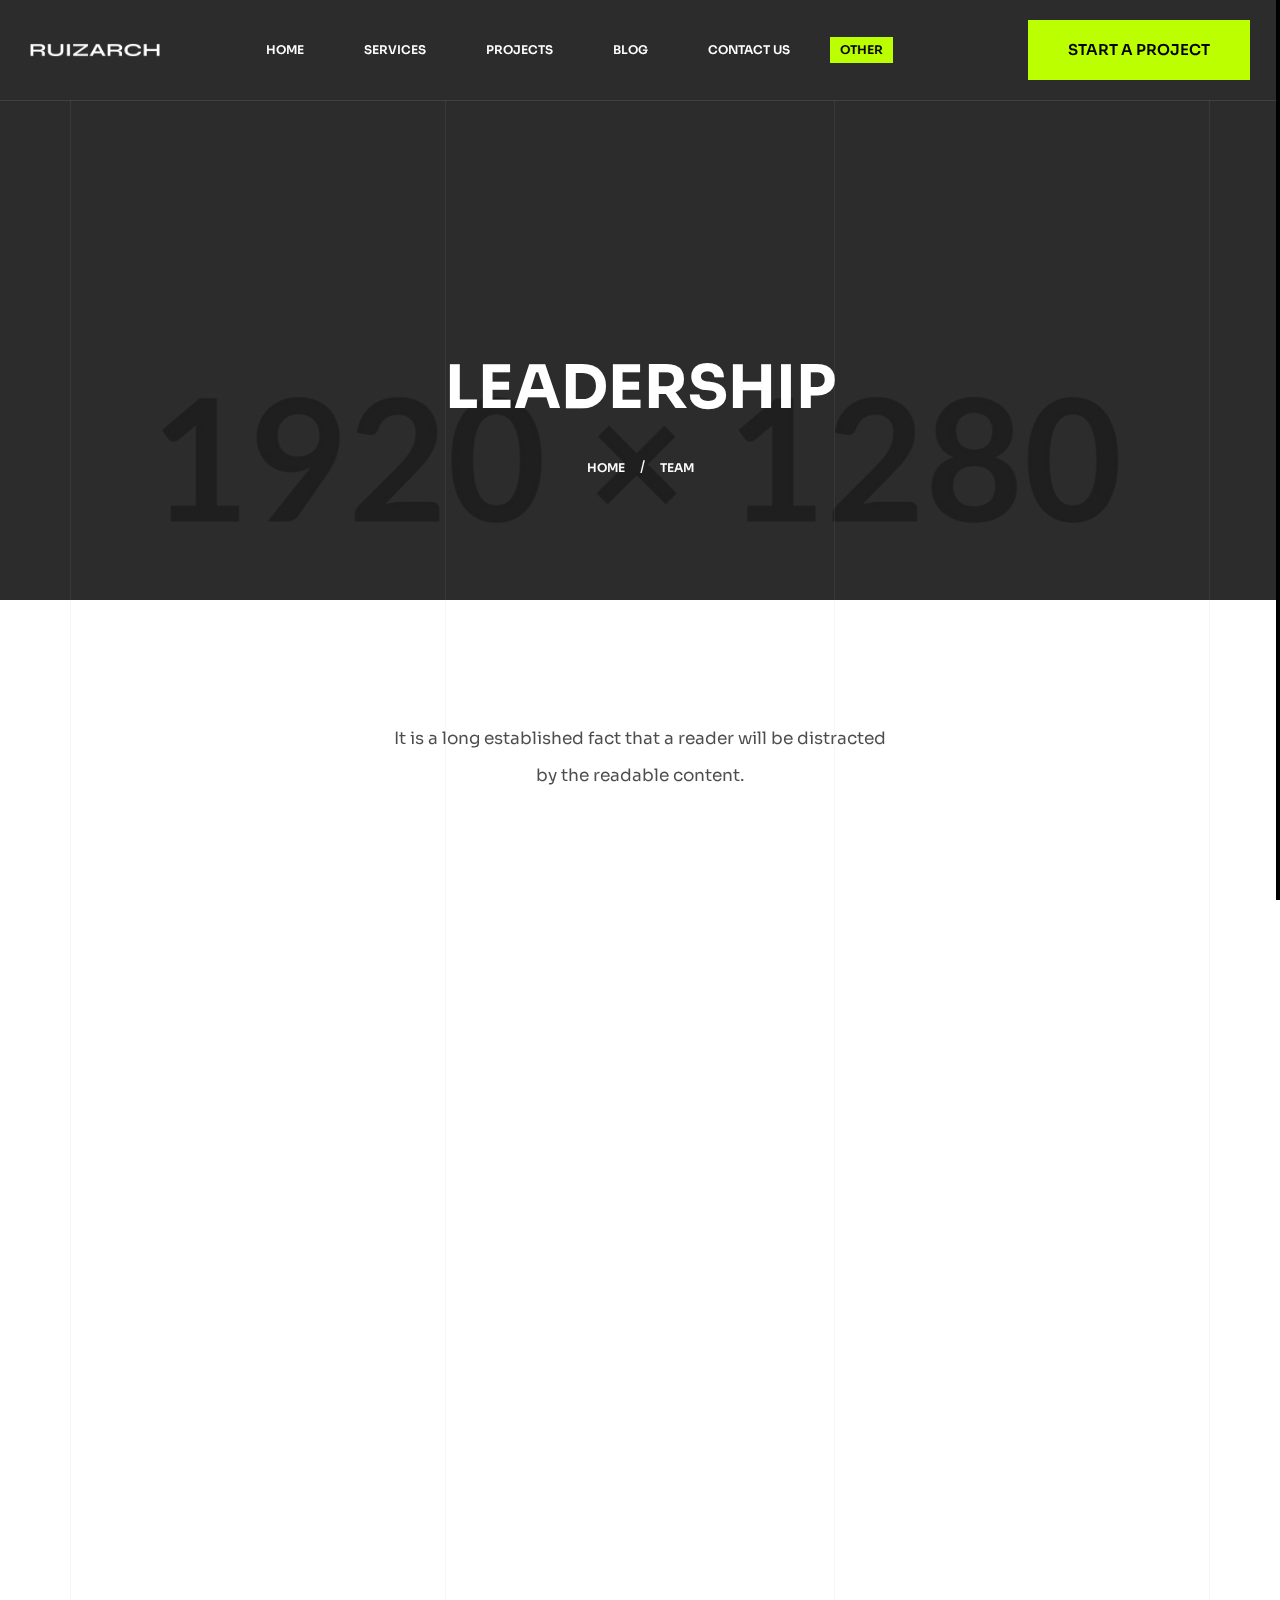
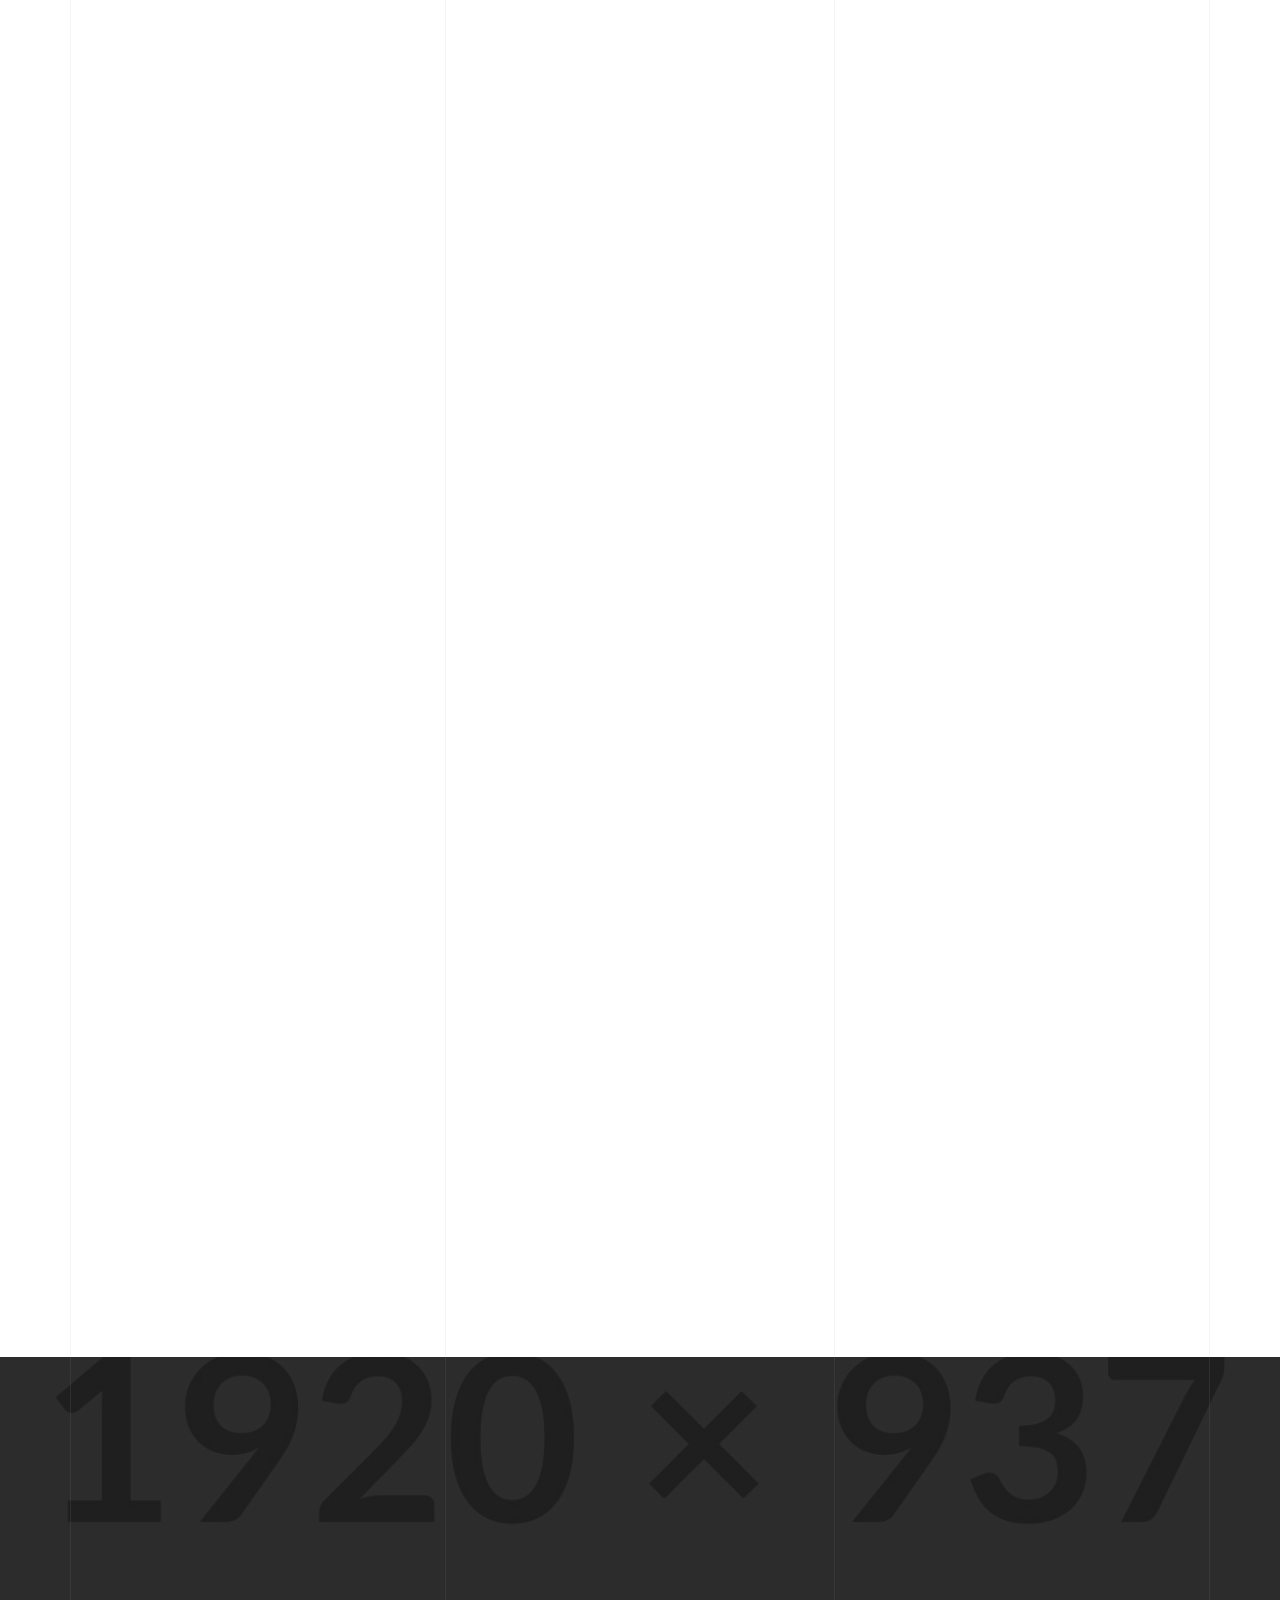
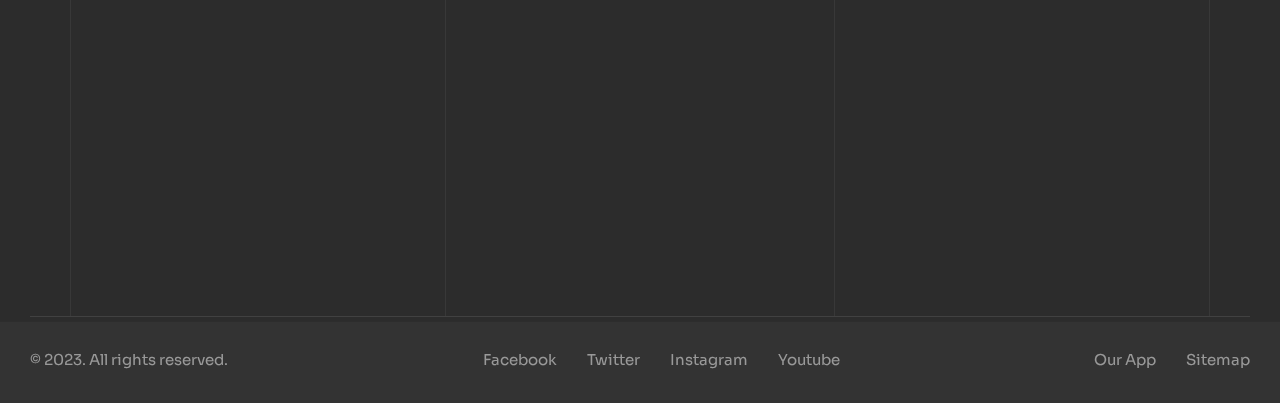
<file: team.html>
<!DOCTYPE html>
<html lang="en-US">

<head>

    <meta charset="UTF-8">
    <meta name="viewport" content="width=device-width, initial-scale=1.0">
    <meta http-equiv="X-UA-Compatible" content="ie=edge">

    <!-- bootstrap grid css -->
    <link rel="stylesheet" href="css/plugins/bootstrap-grid.css">
    <!-- font awesome css -->
    <link rel="stylesheet" href="css/plugins/font-awesome.min.css">
    <!-- swiper css -->
    <link rel="stylesheet" href="css/plugins/swiper.min.css">
    <!-- ruizarch css -->
    <link rel="stylesheet" href="css/style.css">
    <!-- page name -->
    <title>Ruizarch</title>

</head>

<body>

    <!-- wrapper -->
    <div class="mil-wrapper">

        <div class="mil-progress-track">
            <div class="mil-progress"></div>
        </div>

        <!-- top bar -->
        <div class="mil-top-panel">
            <div class="container-fluid">
                <div class="mil-top-panel-content">
                    <a href="home-1.html" class="mil-logo">
                        <img src="img/logo/logo-light.png" alt="Logo" style="width: 130px;">
                    </a>

                    <div class="mil-navigation">
                        <nav>
                            <ul>
                                <li class="mil-has-children">
                                    <a href="home-1.html">Home</a>
                                    <ul>
                                        <li><a href="home-1.html">Type 1</a></li>
                                        <li><a href="home-2.html">Type 2</a></li>
                                        <li><a href="home-3.html">Type 3</a></li>
                                    </ul>
                                </li>
                                <li class="mil-has-children">
                                    <a href="services.html">Services</a>
                                    <ul>
                                        <li><a href="services.html">Services</a></li>
                                        <li><a href="service.html">Single Service</a></li>
                                    </ul>
                                </li>
                                <li class="mil-has-children">
                                    <a href="portfolio.html">Projects</a>
                                    <ul>
                                        <li><a href="portfolio.html">Projects list</a></li>
                                        <li><a href="project.html">Single Project</a></li>
                                    </ul>
                                </li>
                                <li class="mil-has-children">
                                    <a href="blog.html">Blog</a>
                                    <ul>
                                        <li><a href="blog.html">Blog list</a></li>
                                        <li><a href="publication.html">Single Publication</a></li>
                                    </ul>
                                </li>
                                <li><a href="contact.html">Contact Us</a></li>
                                <li class="mil-has-children mil-active">
                                    <a href="#.">Other</a>
                                    <ul>
                                        <li><a href="about.html">About</a></li>
                                        <li><a href="team.html">Team</a></li>
                                        <li><a href="team-member.html">Team Member</a></li>
                                        <li><a href="coming-soon.html">Coming Soon</a></li>
                                        <li><a href="404.html">404</a></li>
                                    </ul>
                                </li>
                            </ul>
                        </nav>
                    </div>

                    <!-- right buttons -->
                    <div class="mil-top-panel-buttons">
                        <a href="contact.html" class="mil-button mil-sm">Start A Project</a>
                        <div class="mil-menu-btn">
                            <span></span>
                        </div>
                    </div>
                    <!-- right buttons end -->

                </div>

            </div>
        </div>
        <!-- top bar end -->

        <!-- content -->
        <div id="content">

            <!-- banner -->
            <section class="mil-banner mil-banner-sm">
                <img src="img/photo/12.jpg" class="mil-bg-img mil-scale" data-value-1=".4" data-value-2="1.4" alt="image" style="object-position: top">
                <div class="mil-overlay"></div>
                <div class="container">
                    <div class="mil-background-grid mil-top-space"></div>
                    <div class="mil-banner-content mil-center">
                        <div class="mil-mb-90">
                            <h1 class="mil-light mil-upper mil-mb-30">Leadership</h1>
                            <ul class="mil-breadcrumbs mil-center">
                                <li><a href="home-1.html">Home</a></li>
                                <li><a href="about.html">Team</a></li>
                            </ul>
                        </div>
                    </div>
                </div>
            </section>
            <!-- banner end -->

            <!-- team -->
            <section>
                <div class="container mil-p-120-60">
                    <div class="mil-background-grid mil-softened"></div>
                    <div class="mil-center">
                        <p class="mil-text-lg mil-up mil-mb-90">It is a long established fact that a reader will be distracted <br>by the readable content.</p>
                    </div>
                    <!-- filter -->
                    <div class="mil-filter mil-up mil-mb-90">
                        <div class="mil-filter-links">
                            <a href="#" class="mil-current">All</a>
                            <a href="#" class="">Executive</a>
                            <a href="#" class="">Data centers</a>
                            <a href="#" class="">Education</a>
                            <a href="#" class="">Workplace</a>
                        </div>
                    </div>
                    <!-- filter end -->
                    <div class="row">
                        <div class="col-sm-6 col-lg-3 mil-up">
                            <a href="team-member.html" class="mil-team-member">
                                <div class="mil-avatar mil-mb-30">
                                    <img src="img/faces/5.jpg" alt="Team Member">
                                </div>
                                <h6 class="mil-upper mil-mb-10">Charlie Williams</h6>
                                <p class="mil-dark-soft">President</p>
                            </a>
                        </div>
                        <div class="col-sm-6 col-lg-3 mil-up">
                            <a href="team-member.html" class="mil-team-member">
                                <div class="mil-avatar mil-mb-30">
                                    <img src="img/faces/4.jpg" alt="Team Member">
                                </div>
                                <h6 class="mil-upper mil-mb-10">Peter Stanbridge</h6>
                                <p class="mil-dark-soft">President</p>
                            </a>
                        </div>
                        <div class="col-sm-6 col-lg-3 mil-up">
                            <a href="team-member.html" class="mil-team-member">
                                <div class="mil-avatar mil-mb-30">
                                    <img src="img/faces/3.jpg" alt="Team Member">
                                </div>
                                <h6 class="mil-upper mil-mb-10">Nguta Ithya</h6>
                                <p class="mil-dark-soft">President</p>
                            </a>
                        </div>
                        <div class="col-sm-6 col-lg-3 mil-up">
                            <a href="team-member.html" class="mil-team-member">
                                <div class="mil-avatar mil-mb-30">
                                    <img src="img/faces/2.jpg" alt="Team Member">
                                </div>
                                <h6 class="mil-upper mil-mb-10">Tamzyn French</h6>
                                <p class="mil-dark-soft">President</p>
                            </a>
                        </div>
                        <div class="col-sm-6 col-lg-3 mil-up">
                            <a href="team-member.html" class="mil-team-member">
                                <div class="mil-avatar mil-mb-30">
                                    <img src="img/faces/1.jpg" alt="Team Member">
                                </div>
                                <h6 class="mil-upper mil-mb-10">Salome Simoes</h6>
                                <p class="mil-dark-soft">President</p>
                            </a>
                        </div>
                        <div class="col-sm-6 col-lg-3 mil-up">
                            <a href="team-member.html" class="mil-team-member">
                                <div class="mil-avatar mil-mb-30">
                                    <img src="img/faces/6.jpg" alt="Team Member">
                                </div>
                                <h6 class="mil-upper mil-mb-10">Trevor Virtue</h6>
                                <p class="mil-dark-soft">President</p>
                            </a>
                        </div>
                        <div class="col-sm-6 col-lg-3 mil-up">
                            <a href="team-member.html" class="mil-team-member">
                                <div class="mil-avatar mil-mb-30">
                                    <img src="img/faces/7.jpg" alt="Team Member">
                                </div>
                                <h6 class="mil-upper mil-mb-10">Eugenia Anders</h6>
                                <p class="mil-dark-soft">President</p>
                            </a>
                        </div>
                        <div class="col-sm-6 col-lg-3 mil-up">
                            <a href="team-member.html" class="mil-team-member">
                                <div class="mil-avatar mil-mb-30">
                                    <img src="img/faces/8.jpg" alt="Team Member">
                                </div>
                                <h6 class="mil-upper mil-mb-10">Audrey Miller</h6>
                                <p class="mil-dark-soft">President</p>
                            </a>
                        </div>
                        <div class="col-sm-6 col-lg-3 mil-up">
                            <a href="team-member.html" class="mil-team-member">
                                <div class="mil-avatar mil-mb-30">
                                    <img src="img/faces/9.jpg" alt="Team Member">
                                </div>
                                <h6 class="mil-upper mil-mb-10">Verona Blair</h6>
                                <p class="mil-dark-soft">President</p>
                            </a>
                        </div>
                        <div class="col-sm-6 col-lg-3 mil-up">
                            <a href="team-member.html" class="mil-team-member">
                                <div class="mil-avatar mil-mb-30">
                                    <img src="img/faces/10.jpg" alt="Team Member">
                                </div>
                                <h6 class="mil-upper mil-mb-10">Jane Meldrum</h6>
                                <p class="mil-dark-soft">President</p>
                            </a>
                        </div>
                        <div class="col-sm-6 col-lg-3 mil-up">
                            <a href="team-member.html" class="mil-team-member">
                                <div class="mil-avatar mil-mb-30">
                                    <img src="img/faces/11.jpg" alt="Team Member">
                                </div>
                                <h6 class="mil-upper mil-mb-10">Maureen Smith</h6>
                                <p class="mil-dark-soft">President</p>
                            </a>
                        </div>
                        <div class="col-sm-6 col-lg-3 mil-up">
                            <a href="team-member.html" class="mil-team-member">
                                <div class="mil-avatar mil-mb-30">
                                    <img src="img/faces/12.jpg" alt="Team Member">
                                </div>
                                <h6 class="mil-upper mil-mb-10">Desiree Burch</h6>
                                <p class="mil-dark-soft">President</p>
                            </a>
                        </div>
                    </div>
                </div>
            </section>
            <!-- team end -->

            <!-- pagination -->
            <div class="container">
                <div class="mil-background-grid mil-softened"></div>
                <div class="mil-pagination mil-up">
                    <div class="mil-nav-buttons">
                        <div class="mil-slider-button mil-banner-prev">Prev</div>
                        <div class="mil-slider-button mil-banner-next">Next</div>
                    </div>
                    <ul class="mil-page-numbers">
                        <li class="mil-active"><a href="#.">01</a></li>
                        <li><a href="#.">02</a></li>
                        <li><a href="#.">...</a></li>
                        <li><a href="#.">06</a></li>
                    </ul>
                </div>
            </div>
            <!-- pagination end -->

            <!-- recruit -->
            <section>
                <div class="container mil-p-120-30">
                    <div class="mil-background-grid mil-softened"></div>
                    <div class="row justify-content-between align-items-center flex-sm-row-reverse">
                        <div class="col-lg-5">

                            <div class="mil-mb-90">
                                <span class="mil-suptitle mil-upper mil-up mil-mb-30">Your Future</span>
                                <h2 class="mil-upper mil-up mil-mb-30">Interested in Working Together?</h2>
                                <p class="mil-up mil-mb-30">Lorem ipsum dolor sit amet, consectetur adipiscing elit, sed do eiusmod tempor incididunt ut labore et dolore magna aliqua quis ipsum suspendisse ultrices gravida.</p>
                                <a href="contact.html" class="mil-button mil-upper mil-up">Sign up now</a>
                            </div>

                        </div>
                        <div class="col-lg-6">

                            <div class="mil-illustration mil-up mil-mb-90">
                                <div class="mil-image-frame">
                                    <img src="img/photo/13.jpg" alt="image" class="mil-scale" data-value-1="1" data-value-2="1.3">
                                </div>
                                <div class="mil-about-counter mil-center">
                                    <div class="mil-avatar mil-mb-30">
                                        <img src="img/faces/2.jpg" alt="face">
                                    </div>
                                    <h5 class="mil-upper mil-mb-10">Joe French</h5>
                                    <p class="mil-text-sm mil-dark-soft">Recruit</p>
                                </div>
                            </div>

                        </div>
                    </div>
                </div>
            </section>
            <!-- recruit end -->

            <!-- footer -->
            <footer class="mil-relative">
                <img src="img/photo/4.jpg" class="mil-bg-img mil-parallax" alt="image" style="object-position: top;" data-value-1="-25%" data-value-2="23%">
                <div class="mil-overlay"></div>
                <div class="container mil-p-120-90">
                    <div class="mil-background-grid"></div>
                    <div class="row align-items-end">
                        <div class="col-lg-8">
                            <div class="row">
                                <div class="col-12">

                                    <div class="mil-footer-navigation mil-up mil-mb-90">
                                        <nav>
                                            <ul>
                                                <li>
                                                    <a href="about.html">About</a>
                                                </li>
                                                <li class="mil-active">
                                                    <a href="services.html">Services</a>
                                                </li>
                                                <li>
                                                    <a href="portfolio.html">Projects</a>
                                                </li>
                                                <li>
                                                    <a href="blog.html">Blog</a>
                                                </li>
                                                <li>
                                                    <a href="contact.html">Contact</a>
                                                </li>
                                            </ul>
                                        </nav>
                                    </div>

                                </div>
                                <div class="col-md-6 col-lg-6 col-xl-3">

                                    <span class="mil-suptitle mil-light mil-upper mil-up mil-mb-30">Wills Point</span>
                                    <p class="mil-text-sm mil-up mil-light-soft mil-mb-30">8619 S Wolcott Avenue <br>Floor 202 <br>Chicago, IL 60620 <br>(773) 238 - 7162</p>

                                </div>
                                <div class="col-md-6 col-lg-6 col-xl-3">

                                    <span class="mil-suptitle mil-light mil-upper mil-up mil-mb-30">Chicago</span>
                                    <p class="mil-text-sm mil-up mil-light-soft mil-mb-30">10233 Gaillard Lake Est <br>Suite 420 <br>Houston, TX 75169 <br>(903) 560 - 9830</p>

                                </div>
                                <div class="col-md-6 col-lg-6 col-xl-3">

                                    <span class="mil-suptitle mil-light mil-upper mil-up mil-mb-30">Harriman</span>
                                    <p class="mil-text-sm mil-up mil-light-soft mil-mb-30">5 Harriman Woods Dr <br>Suite 702 <br>New York, NY 10926 <br>(570) 253 - 2853</p>

                                </div>
                                <div class="col-md-6 col-lg-6 col-xl-3">

                                    <span class="mil-suptitle mil-light mil-upper mil-up mil-mb-30">Largo</span>
                                    <p class="mil-text-sm mil-up mil-light-soft mil-mb-30">1071 Donegan Rd <br>Suite 1300 <br>Florida, FL 33771 <br>(727) 223 - 5371</p>

                                </div>
                            </div>
                        </div>
                        <div class="col-lg-4">

                            <a href="home-1.html" class="mil-footer-logo mil-up mil-mb-30">
                                <img src="img/logo/logo-light.png" alt="Logo" style="width: 130px">
                            </a>

                        </div>

                    </div>
                </div>
                <div class="container-fluid">

                    <div class="mil-footer-bottom">
                        <p class="mil-light-soft mil-mb-15">© 2023. All rights reserved.</p>
                        <ul class="mil-light-soft mil-mb-15">
                            <li><a href="#.">Facebook</a></li>
                            <li><a href="#.">Twitter</a></li>
                            <li><a href="#.">Instagram</a></li>
                            <li><a href="#.">Youtube</a></li>
                        </ul>
                        <ul class="mil-light-soft mil-mb-15">
                            <li><a href="#.">Our App</a></li>
                            <li><a href="#.">Sitemap</a></li>
                        </ul>
                    </div>

                </div>
            </footer>
            <!-- footer end -->

        </div>
        <!-- content -->
    </div>
    <!-- wrapper end -->

    <!-- jQuery js -->
    <script src="js/plugins/jquery.min.js"></script>
    <!-- swiper js -->
    <script src="js/plugins/swiper.min.js"></script>
    <!-- gsap js -->
    <script src="js/plugins/gsap.min.js"></script>
    <!-- imagesloaded js -->
    <script src="js/plugins/imagesloaded.pkgd.js"></script>
    <!-- isotope js -->
    <script src="js/plugins/isotope.min.js"></script>
    <!-- scroll smoother -->
    <script src="js/plugins/smooth-scroll.js"></script>
    <!-- scroll trigger js -->
    <script src="js/plugins/ScrollTrigger.min.js"></script>
    <!-- magnific js -->
    <script src="js/plugins/magnific-popup.js"></script>
    <!-- ruizarch js -->
    <script src="js/main.js"></script>

</body>

</html>
</file>
<file: css/style.css>
/* -------------------------------------------

Name: 		Ruizarch
Version:    1.1
Author: bslthemes
Author URL: https://themeforest.net/user/bslthemes/portfolio
Developer:	Nazar Miller (millerDigitalDesign), email: miller.themes@gmail.com

------------------------------------------- */
/*--------------------------------------------

1. common
    - main
    - typography
    - suptitle
    - link
    - button
    - breadcrumbs
    - list
    - backgrounds
    - spaces
    - 
2. components
    - scrollbar
    - background grid
    - banner
    - slider navigation
    - counters
    - illustrations
    - icons
    - services
    - portfolio
    - accordion
    - blog
    - footer
    - top panel
    - menu button
    - hover images
    - process
    - inputs
    - reviews
    - price
    - skills
    - call to action
    - sidebar
    - map
    - team
    - comments
    - filter
    - timer
    - load more

--------------------------------------------*/
@import url("https://fonts.googleapis.com/css2?family=Caveat:wght@400;500;600;700&family=Sora:wght@100;200;300;400;500;600;700;800&display=swap");
/* -------------------------------------------

main

------------------------------------------- */
*,
*:before,
*:after {
  box-sizing: border-box;
  padding: 0;
  margin: 0;
}

html,
body {
  padding: 0;
  margin: 0;
  font-family: "Sora", sans-serif;
  font-size: 15px;
  font-weight: 400;
  color: rgba(0, 0, 0, 0.7);
  line-height: 170%;
  /*overscroll-behavior: none;
  scroll-behavior: smooth;*/
}
@media screen and (max-width: 768px) {
  html,
  body {
    font-size: 14px;
  }
}

.mil-wrapper {
  position: relative;
  overflow: hidden;
  width: 100%;
  height: auto;
}

.container,
.container-fluid {
  position: relative;
}

.mil-relative {
  position: relative;
}

.mil-o-hidden {
  overflow: hidden;
}

.mil-flex {
  display: flex;
}

section {
  position: relative;
}

/* -------------------------------------------

typography

------------------------------------------- */
h1,
.mil-h1,
h2,
.mil-h12,
h3,
.mil-h3,
h4,
.mil-h4,
h5,
.mil-h5,
h6,
.mil-h6 {
  font-family: "Sora", sans-serif;
  color: rgb(0, 0, 0);
  font-weight: 700;
  line-height: 120%;
}

h1,
.mil-h1 {
  font-size: 60px;
}
@media screen and (max-width: 992px) {
  h1,
  .mil-h1 {
    font-size: 46px;
  }
}
@media screen and (max-width: 768px) {
  h1,
  .mil-h1 {
    font-size: 42px;
  }
}
@media screen and (max-width: 576px) {
  h1,
  .mil-h1 {
    font-size: 32px;
  }
}

h2,
.mil-h2 {
  font-size: 46px;
}
@media screen and (max-width: 992px) {
  h2,
  .mil-h2 {
    font-size: 34px;
  }
}
@media screen and (max-width: 768px) {
  h2,
  .mil-h2 {
    font-size: 32px;
  }
}
@media screen and (max-width: 576px) {
  h2,
  .mil-h2 {
    font-size: 26px;
  }
}

h3,
.mil-h3 {
  font-size: 26px;
}

h4,
.mil-h4 {
  font-size: 16px;
}
@media screen and (max-width: 992px) {
  h4,
  .mil-h4 {
    font-size: 20px;
  }
}
@media screen and (max-width: 768px) {
  h4,
  .mil-h4 {
    font-size: 18px;
  }
}
@media screen and (max-width: 576px) {
  h4,
  .mil-h4 {
    font-size: 16px;
  }
}

h5,
.mil-h5 {
  font-size: 18px;
}
@media screen and (max-width: 992px) {
  h5,
  .mil-h5 {
    font-size: 21px;
  }
}
@media screen and (max-width: 768px) {
  h5,
  .mil-h5 {
    font-size: 18px;
  }
}

h6,
.mil-h6 {
  font-size: 15px;
}
@media screen and (max-width: 768px) {
  h6,
  .mil-h6 {
    font-size: 12px;
  }
}

.mil-text-xs {
  font-size: 12px;
}

.mil-text-sm {
  font-size: 14px;
}

.mil-text-lg {
  font-size: 17px;
  line-height: 220%;
}

.mil-font-2 {
  font-family: "Caveat", cursive;
}

.mil-shortened {
  padding-right: 15px;
}

.mil-upper {
  text-transform: uppercase;
}

.mil-bold {
  font-weight: 600;
}

.mil-thin {
  font-weight: 500;
}

blockquote {
  display: flex;
}
blockquote .mil-quote {
  display: flex;
  justify-content: center;
  align-items: center;
  width: 80px;
  height: 80px;
  background-color: rgb(188, 255, 0);
}
blockquote .mil-quote-text {
  padding: 30px;
  border-left: solid 5px rgba(0, 0, 0, 0.05);
  border-image: repeating-linear-gradient(-45deg, transparent, transparent 1px, rgba(0, 0, 0, 0.05) 1px, rgba(0, 0, 0, 0.05) 3px) 5;
  width: calc(100% - 80px);
  font-family: "Caveat", cursive;
  font-size: 30px;
  color: rgb(0, 0, 0);
}
@media screen and (max-width: 992px) {
  blockquote .mil-quote {
    display: none;
  }
  blockquote .mil-quote-text {
    width: 100%;
  }
}

a {
  color: inherit;
  text-decoration: none;
}

.mil-accent {
  color: rgb(188, 255, 0);
}

.mil-light {
  color: rgb(255, 255, 255) !important;
}
.mil-light a {
  color: rgb(255, 255, 255) !important;
}

.mil-dark {
  color: rgb(0, 0, 0);
}

.mil-light-soft {
  color: rgba(255, 255, 255, 0.5);
}
.mil-light-soft a {
  color: rgba(255, 255, 255, 0.5) !important;
}

.mil-dark-soft {
  color: rgba(0, 0, 0, 0.5);
}

.mil-marker {
  background-color: rgb(188, 255, 0);
  padding: 0 5px;
}

.mil-center {
  text-align: center;
}

.mil-left {
  text-align: left;
}

.mil-right {
  text-align: right;
}

@media screen and (max-width: 576px) {
  .mil-sm-center {
    text-align: center;
  }
}

/* -------------------------------------------

suptitle

------------------------------------------- */
.mil-suptitle {
  font-family: "Sora", sans-serif;
  display: inline-block;
  position: relative;
  padding-bottom: 10px;
  color: rgb(0, 0, 0);
  font-weight: 600;
}
@media screen and (max-width: 768px) {
  .mil-suptitle {
    font-size: 12px;
  }
}
.mil-suptitle:after {
  content: "";
  position: absolute;
  bottom: 0;
  left: 0;
  height: 5px;
  width: 60px;
  background-color: transparent;
  border: 3px solid rgba(0, 0, 0, 0.1);
  border-image: repeating-linear-gradient(-45deg, transparent, transparent 1px, rgba(0, 0, 0, 0.1) 1px, rgba(0, 0, 0, 0.1) 3px) 3;
  transition: 0.4s cubic-bezier(0, 0, 0.3642, 1);
}
.mil-suptitle.mil-light:after {
  background-color: transparent;
  border: 3px solid rgba(255, 255, 255, 0.1);
  border-image: repeating-linear-gradient(-45deg, transparent, transparent 1px, rgba(255, 255, 255, 0.1) 1px, rgba(255, 255, 255, 0.1) 3px) 3;
}

.mil-divider-sm {
  height: 5px;
  width: 60px;
  background-color: transparent;
  border: 3px solid rgba(0, 0, 0, 0.1);
  border-image: repeating-linear-gradient(-45deg, transparent, transparent 1px, rgba(0, 0, 0, 0.1) 1px, rgba(0, 0, 0, 0.1) 3px) 3;
  transition: 0.4s cubic-bezier(0, 0, 0.3642, 1);
}

.mil-divider-lg {
  height: 5px;
  width: 100%;
  background-color: transparent;
  border: 3px solid rgba(0, 0, 0, 0.1);
  border-image: repeating-linear-gradient(-45deg, transparent, transparent 1px, rgba(0, 0, 0, 0.1) 1px, rgba(0, 0, 0, 0.1) 3px) 3;
  transition: 0.4s cubic-bezier(0, 0, 0.3642, 1);
}

.mil-center .mil-suptitle:after {
  left: calc(50% - 30px);
}
.mil-center .mil-divider-sm {
  margin-left: auto;
  margin-right: auto;
}

/* -------------------------------------------

link

------------------------------------------- */
.mil-link {
  cursor: pointer;
  display: inline-flex;
  align-items: center;
  color: rgb(0, 0, 0);
  font-weight: 600;
}
@media screen and (max-width: 768px) {
  .mil-link {
    font-size: 12px;
  }
}
.mil-link .mil-arrow {
  margin-left: 15px;
  width: 40px;
  height: 40px;
  background-color: rgb(188, 255, 0);
  display: flex;
  justify-content: center;
  align-items: center;
  transition: 0.2s cubic-bezier(0, 0, 0.3642, 1);
}
.mil-link .mil-arrow.mil-light {
  background-color: rgb(255, 255, 255);
}
.mil-link:hover .mil-arrow {
  margin-left: 20px;
}
.mil-link.mil-left-link {
  flex-direction: row-reverse;
}
.mil-link.mil-left-link .mil-arrow {
  transform: rotate(180deg);
  margin-left: 0;
  margin-right: 15px;
}
.mil-link.mil-left-link:hover .mil-arrow {
  margin-left: 0;
  margin-right: 20px;
}

/* -------------------------------------------

button

------------------------------------------- */
.mil-button {
  cursor: pointer;
  display: inline-flex;
  align-items: center;
  justify-content: center;
  border: none;
  background-color: rgb(188, 255, 0);
  color: rgb(0, 0, 0);
  padding: 0 60px;
  height: 70px;
  text-transform: uppercase;
  font-weight: 600;
  transition: 0.2s cubic-bezier(0, 0, 0.3642, 1);
}
.mil-button.mil-transparent-button {
  background-color: transparent;
  border: solid 1px rgb(0, 0, 0);
}
.mil-button.mil-fw {
  width: 100%;
}
.mil-button.mil-sm {
  padding: 0 40px;
  height: 60px;
}
.mil-button:hover {
  filter: brightness(110%);
}

.mil-mini-button {
  background-color: transparent;
  border: solid 1px rgb(0, 0, 0);
  padding: 0 15px;
  height: 35px;
  cursor: pointer;
  display: inline-flex;
  align-items: center;
  justify-content: center;
  text-transform: uppercase;
  font-size: 12px;
  font-weight: 600;
  transition: 0.2s cubic-bezier(0, 0, 0.3642, 1);
}
.mil-mini-button:hover {
  background-color: rgb(188, 255, 0);
}

/* -------------------------------------------

breadcrumbs

------------------------------------------- */
.mil-breadcrumbs {
  display: flex;
}
.mil-breadcrumbs.mil-center {
  justify-content: center;
}
.mil-breadcrumbs li {
  list-style-type: none;
  color: rgb(255, 255, 255);
}
.mil-breadcrumbs li a {
  font-size: 12px;
  text-transform: uppercase;
  font-weight: 600;
  transition: 0.2s cubic-bezier(0, 0, 0.3642, 1);
}
.mil-breadcrumbs li a:hover {
  color: rgb(188, 255, 0);
}
.mil-breadcrumbs li:after {
  content: "/";
  margin: 0 15px;
}
.mil-breadcrumbs li:last-child:after {
  display: none;
}

/* -------------------------------------------

list

------------------------------------------- */
.mil-hori-list {
  display: flex;
  flex-wrap: wrap;
  margin: 0;
  padding: 0;
}
.mil-hori-list li {
  list-style-type: none;
  margin-right: 20px;
}
.mil-hori-list li:last-child {
  margin-right: 0;
}
.mil-hori-list li a {
  transition: 0.4s cubic-bezier(0, 0, 0.3642, 1);
}
.mil-hori-list li a:hover {
  color: rgb(188, 255, 0);
}
@media screen and (max-width: 768px) {
  .mil-hori-list {
    flex-direction: column;
  }
  .mil-hori-list li {
    margin-right: 0;
    margin-bottom: 15px;
  }
  .mil-hori-list li:last-child {
    margin-bottom: 0;
  }
}

.mil-list li {
  position: relative;
  list-style-type: none;
  display: flex;
  align-items: center;
}
.mil-list li:before {
  content: "";
  display: inline;
  width: 6px;
  height: 6px;
  border: solid 1px rgb(0, 0, 0);
  background-color: rgb(188, 255, 0);
  transform: rotate(45deg);
  margin-right: 15px;
}
.mil-list li .mil-additional-text {
  opacity: 0.4;
}
.mil-list.mil-list-type-2 li {
  padding-left: 25px;
  align-items: flex-start;
  flex-direction: column;
}
.mil-list.mil-list-type-2 li:before {
  position: absolute;
  top: 9px;
  left: 0;
}

.mil-icon-list li {
  list-style-type: none;
  display: flex;
  align-items: center;
  color: rgb(0, 0, 0);
  margin-bottom: 15px;
  white-space: nowrap;
}
.mil-icon-list li:last-child {
  margin-bottom: 0;
}
.mil-icon-list li a {
  display: flex;
  align-items: center;
}
.mil-icon-list li img {
  background-color: rgb(229, 229, 229);
  width: 40px;
  height: 40px;
  padding: 10px;
  margin-right: 20px;
  border-radius: 50%;
  transition: 0.4s cubic-bezier(0, 0, 0.3642, 1);
}
.mil-icon-list li.mil-accent img {
  background-color: rgb(188, 255, 0);
}
.mil-icon-list li.mil-hover:hover img {
  background-color: rgb(188, 255, 0);
  margin-right: 30px;
}

/* -------------------------------------------

backgrounds

------------------------------------------- */
.mil-soft-bg {
  background-color: rgb(242, 242, 242);
}

.mil-accent-bg {
  background-color: rgb(188, 255, 0);
}

/* -------------------------------------------

spaces

------------------------------------------- */
.mil-mb-5 {
  margin-bottom: 5px;
}

.mil-mb-10 {
  margin-bottom: 10px;
}

.mil-mb-15 {
  margin-bottom: 15px;
}

.mil-mb-20 {
  margin-bottom: 15px;
}

.mil-mb-30 {
  margin-bottom: 30px;
}

.mil-mb-40 {
  margin-bottom: 40px;
}

.mil-mb-60 {
  margin-bottom: 60px;
}

.mil-mb-80 {
  margin-bottom: 60px;
}

.mil-mb-90 {
  margin-bottom: 90px;
}

.mil-mb-120 {
  margin-bottom: 120px;
}
@media screen and (max-width: 992px) {
  .mil-mb-120 {
    margin-bottom: 90px;
  }
}

.mil-mt-suptitle-offset {
  margin-top: 65px;
}
@media screen and (max-width: 992px) {
  .mil-mt-suptitle-offset {
    margin-top: 30px;
  }
}

.mil-p-120-120 {
  padding-top: 120px;
  padding-bottom: 120px;
}
@media screen and (max-width: 992px) {
  .mil-p-120-120 {
    padding-top: 90px;
    padding-bottom: 90px;
  }
}

.mil-p-120-90 {
  padding-top: 120px;
  padding-bottom: 90px;
}
@media screen and (max-width: 992px) {
  .mil-p-120-90 {
    padding-top: 90px;
    padding-bottom: 60px;
  }
}

.mil-p-120-0 {
  padding-top: 120px;
}
@media screen and (max-width: 992px) {
  .mil-p-120-0 {
    padding-top: 90px;
  }
}

.mil-p-0-120 {
  padding-bottom: 120px;
}
@media screen and (max-width: 992px) {
  .mil-p-0-120 {
    padding-bottom: 90px;
  }
}

.mil-p-90-90 {
  padding-top: 90px;
  padding-bottom: 90px;
}
@media screen and (max-width: 992px) {
  .mil-p-90-90 {
    padding-top: 60px;
    padding-bottom: 60px;
  }
}

.mil-p-120-60 {
  padding-top: 120px;
  padding-bottom: 60px;
}
@media screen and (max-width: 992px) {
  .mil-p-120-60 {
    padding-top: 90px;
    padding-bottom: 30px;
  }
}

.mil-p-90-60 {
  padding-top: 90px;
  padding-bottom: 60px;
}
@media screen and (max-width: 992px) {
  .mil-p-90-60 {
    padding-top: 60px;
    padding-bottom: 30px;
  }
}

.mil-p-0-60 {
  padding-bottom: 60px;
}
@media screen and (max-width: 992px) {
  .mil-p-0-60 {
    padding-bottom: 30px;
  }
}

.mil-p-0-90 {
  padding-bottom: 90px;
}
@media screen and (max-width: 992px) {
  .mil-p-0-90 {
    padding-bottom: 60px;
  }
}

.mil-p-0-30 {
  padding-bottom: 30px;
}
@media screen and (max-width: 992px) {
  .mil-p-0-30 {
    padding-bottom: 0;
  }
}

.mil-p-120-30 {
  padding-top: 120px;
  padding-bottom: 30px;
}
@media screen and (max-width: 992px) {
  .mil-p-120-30 {
    padding-top: 90px;
    padding-bottom: 0;
  }
}

.mil-adaptive-right {
  width: 100%;
  display: flex;
  justify-content: flex-end;
}
@media screen and (max-width: 992px) {
  .mil-adaptive-right {
    justify-content: flex-start;
  }
}

/* -------------------------------------------

scrollbar

------------------------------------------- */
.mil-progress-track {
  position: fixed;
  z-index: 99999999;
  top: 0;
  right: 0;
  width: 4px;
  height: 100%;
  background-color: rgb(0, 0, 0);
}
.mil-progress-track .mil-progress {
  width: 4px;
  height: 0;
  background-color: rgb(188, 255, 0);
}
@media screen and (max-width: 992px) {
  .mil-progress-track {
    display: none;
  }
}

::-webkit-scrollbar {
  display: none;
}

/* -------------------------------------------

background grid

------------------------------------------- */
.mil-background-grid {
  pointer-events: none;
  position: absolute;
  top: 0;
  left: 30px;
  right: 0;
  width: calc(100% - 60px);
  height: 100%;
  display: flex;
  justify-content: center;
  opacity: 0.3;
  border-left: solid 1px #545454;
  border-right: solid 1px #545454;
}
.mil-background-grid:before {
  content: "";
  border-left: solid 1px #545454;
  border-right: solid 1px #545454;
  height: 100%;
  width: 34.3%;
}
.mil-background-grid.mil-top-space {
  margin-top: 100px;
}
.mil-background-grid.mil-softened {
  opacity: 0.05;
}
@media screen and (max-width: 768px) {
  .mil-background-grid:before {
    border: none;
    width: 1px;
    background-color: #545454;
  }
}

/* -------------------------------------------

banner

------------------------------------------- */
.mil-bg-img {
  position: absolute;
  top: 0;
  left: 0;
  width: 100%;
  height: 100%;
  object-fit: cover;
  object-position: center;
}

.mil-overlay {
  position: absolute;
  top: 0;
  left: 0;
  width: 100%;
  height: 100%;
  background-color: rgba(0, 0, 0, 0.8);
}

.mil-banner {
  position: relative;
  overflow: hidden;
  height: 100vh;
}
.mil-banner .mil-banner-slider {
  width: 100%;
  height: 100%;
  position: absolute;
  z-index: -1;
  top: 0;
  left: 0;
}
.mil-banner .container {
  height: 100%;
  display: flex;
  align-items: flex-end;
}
.mil-banner .mil-banner-content {
  padding: 0 0 30px;
  width: 100%;
  position: relative;
}
.mil-banner .mil-banner-slider-2 {
  height: 100%;
}
@media screen and (max-width: 992px) {
  .mil-banner {
    height: auto;
  }
  .mil-banner .mil-banner-content {
    padding: 190px 0 0;
  }
  .mil-banner .mil-banner-slider-2 .mil-banner-content {
    padding: 190px 0 190px;
  }
}
.mil-banner.mil-banner-sm {
  height: 600px;
}
@media screen and (max-width: 1200px) {
  .mil-banner.mil-banner-sm {
    height: 480px;
  }
}

/* -------------------------------------------

slider navigation

------------------------------------------- */
.mil-nav-position {
  position: absolute;
  z-index: 9;
  bottom: 90px;
  height: 0px;
  right: 0;
  width: 100%;
  display: flex;
}
.mil-nav-position .mil-banner-slider-panel {
  margin-left: auto;
}
@media screen and (max-width: 992px) {
  .mil-nav-position {
    bottom: 60px;
    left: 0;
  }
  .mil-nav-position .mil-banner-slider-panel {
    margin-left: 0;
  }
}

.mil-banner-slider-panel {
  display: flex;
  align-items: center;
  justify-content: flex-end;
}
@media screen and (max-width: 992px) {
  .mil-banner-slider-panel {
    flex-direction: column;
    align-items: flex-start;
  }
}

.mil-banner-pagination {
  position: static;
  width: auto !important;
  margin-right: 90px;
}
.mil-banner-pagination .swiper-pagination-bullet {
  background-color: transparent;
  transform: none;
  opacity: 1;
  width: 20px;
  height: 20px;
  margin-right: 30px !important;
  border-radius: 0;
}
.mil-banner-pagination .swiper-pagination-bullet:after {
  content: "00";
  color: rgb(255, 255, 255);
  font-weight: 600;
}
.mil-banner-pagination .swiper-pagination-bullet:last-child {
  margin-right: 0 !important;
}
.mil-banner-pagination .swiper-pagination-bullet.swiper-pagination-bullet-active:after {
  color: rgb(188, 255, 0);
}
.mil-banner-pagination .swiper-pagination-bullet:nth-child(1):after {
  content: "01";
}
.mil-banner-pagination .swiper-pagination-bullet:nth-child(2):after {
  content: "02";
}
.mil-banner-pagination .swiper-pagination-bullet:nth-child(3):after {
  content: "03";
}
.mil-banner-pagination .swiper-pagination-bullet:nth-child(4):after {
  content: "04";
}
.mil-banner-pagination .swiper-pagination-bullet:nth-child(5):after {
  content: "05";
}
.mil-banner-pagination .swiper-pagination-bullet:nth-child(6):after {
  content: "06";
}

.mil-nav-buttons {
  display: flex;
  align-items: center;
}
.mil-nav-buttons .mil-slider-button {
  cursor: pointer;
  color: rgb(0, 0, 0);
  text-transform: uppercase;
  font-weight: 600;
  padding-right: 30px;
  border-right: 5px solid rgba(0, 0, 0, 0.1);
  border-image: repeating-linear-gradient(-45deg, transparent, transparent 1px, rgba(0, 0, 0, 0.1) 1px, rgba(0, 0, 0, 0.1) 3px) 5;
  transition: 0.4s cubic-bezier(0, 0, 0.3642, 1);
}
.mil-nav-buttons .mil-slider-button:last-child {
  padding-right: 0;
  padding-left: 30px;
  border: none;
}
.mil-nav-buttons .mil-slider-button:hover {
  color: rgb(188, 255, 0);
}
.mil-nav-buttons .mil-slider-button.swiper-button-disabled {
  color: rgba(0, 0, 0, 0.1);
  cursor: not-allowed;
}
.mil-nav-buttons.mil-light .mil-slider-button {
  color: rgb(255, 255, 255);
  border-right: 5px solid rgba(255, 255, 255, 0.2);
  border-image: repeating-linear-gradient(-45deg, transparent, transparent 1px, rgba(255, 255, 255, 0.2) 1px, rgba(255, 255, 255, 0.2) 3px) 5;
}
.mil-nav-buttons.mil-light .mil-slider-button:last-child {
  border: none;
}
.mil-nav-buttons.mil-light.swiper-button-disabled {
  color: rgba(255, 255, 255, 0.1);
  cursor: not-allowed;
}

/* -------------------------------------------

counters

------------------------------------------- */
.mil-counter-frame {
  width: 100%;
  border: 5px solid rgba(0, 0, 0, 0.1);
  border-image: repeating-linear-gradient(-45deg, transparent, transparent 1px, rgba(0, 0, 0, 0.1) 1px, rgba(0, 0, 0, 0.1) 3px) 5;
  padding: 15px;
}
.mil-counter-frame p br {
  display: none;
}
@media screen and (max-width: 576px) {
  .mil-counter-frame p br {
    display: block;
  }
}
.mil-counter-frame.mil-light {
  border: 5px solid rgba(255, 255, 255, 0.2);
  border-image: repeating-linear-gradient(-45deg, transparent, transparent 1px, rgba(255, 255, 255, 0.2) 1px, rgba(255, 255, 255, 0.2) 3px) 5;
}

.mil-infinite-show .swiper-wrapper {
  align-items: center;
  transition-timing-function: linear;
}

.mil-partner-frame {
  display: flex;
  align-items: center;
  justify-content: center;
}
.mil-partner-frame img {
  margin-top: 5px;
  width: 150px;
}

/* -------------------------------------------

illustrations

------------------------------------------- */
.mil-image-frame {
  position: absolute;
  overflow: hidden;
  top: 0;
  left: 0;
  width: 100%;
  height: 100%;
}
.mil-image-frame img {
  width: 100%;
  height: 100%;
  object-fit: cover;
  object-position: center;
}

.mil-illustration {
  padding-bottom: 100%;
  position: relative;
}
.mil-illustration .mil-about-counter {
  padding: 60px;
  position: absolute;
  bottom: -1px;
  right: -1px;
  background-color: rgb(255, 255, 255);
}
.mil-illustration .mil-about-counter:before {
  content: "";
  width: 100%;
  height: 100%;
  background-color: transparent;
  border: 30px solid rgba(0, 0, 0, 0.1);
  border-image: repeating-linear-gradient(-45deg, transparent, transparent 1px, rgba(0, 0, 0, 0.1) 1px, rgba(0, 0, 0, 0.1) 3px) 30;
  position: absolute;
  z-index: -1;
  bottom: -30px;
  right: -30px;
}
@media screen and (max-width: 992px) {
  .mil-illustration .mil-about-counter:before {
    bottom: -15px;
    right: -15px;
  }
}
.mil-illustration.mil-fw-item {
  padding-bottom: 40%;
}
@media screen and (max-width: 992px) {
  .mil-illustration.mil-fw-item {
    padding-bottom: 60%;
  }
}
@media screen and (max-width: 768px) {
  .mil-illustration.mil-fw-item {
    padding-bottom: 100%;
  }
}

.mil-about-counter {
  padding: 30px;
  position: relative;
  background-color: rgb(255, 255, 255);
}
@media screen and (max-width: 768px) {
  .mil-about-counter {
    padding: 30px;
  }
}
.mil-about-counter .mil-avatar {
  margin-left: auto;
  margin-right: auto;
}

.mil-item-frame {
  border: 5px solid rgb(229, 229, 229);
  border-image: repeating-linear-gradient(-45deg, transparent, transparent 1px, rgb(229, 229, 229) 1px, rgb(229, 229, 229) 3px) 5;
}

.mil-avatar-frame {
  text-align: center;
  padding: 30px;
  border: 5px solid rgb(229, 229, 229);
  border-image: repeating-linear-gradient(-45deg, transparent, transparent 1px, rgb(229, 229, 229) 1px, rgb(229, 229, 229) 3px) 5;
}

.mil-avatar {
  position: relative;
  overflow: hidden;
  border-radius: 50%;
  width: 90px;
  height: 90px;
  margin-left: auto;
  margin-right: auto;
}
.mil-avatar img {
  width: 100%;
  height: 100%;
  border-radius: 50%;
  position: absolute;
  top: 0;
  left: 0;
  object-fit: cover;
  object-position: center;
}

.mil-illustration-slider-frame {
  position: relative;
  overflow: hidden;
}

.mil-illustration-slider-nav {
  padding: 40px 60px;
  background-color: rgb(255, 255, 255);
  position: absolute;
  z-index: 1;
  bottom: -1px;
  right: 0;
}

.container .mil-illustration-slider-nav {
  right: 30px;
}

/* -------------------------------------------

icons

------------------------------------------- */
.mil-icon {
  display: inline-flex;
  padding: 15px;
}
.mil-icon.mil-icon-accent-bg {
  background-color: rgb(188, 255, 0);
}
.mil-icon.mil-icon-deep-bg {
  background-color: rgb(229, 229, 229);
}
.mil-icon.mil-icon-border {
  border: 5px solid rgb(229, 229, 229);
  border-image: repeating-linear-gradient(-45deg, transparent, transparent 1px, rgb(229, 229, 229) 1px, rgb(229, 229, 229) 3px) 5;
}
.mil-icon.mil-icon-lg {
  width: 60px;
  height: 60px;
}
.mil-icon.mil-icon-xl {
  width: 80px;
  height: 80px;
}

.mil-icon-box {
  display: block;
  position: relative;
}
.mil-icon-box .mil-icon img {
  transition: 0.2s cubic-bezier(0, 0, 0.3642, 1);
}
.mil-icon-box:hover .mil-icon img {
  transform: scale(1.1);
}
.mil-icon-box:hover .mil-icon.mil-icon-border {
  border: 5px solid rgb(188, 255, 0);
  border-image: repeating-linear-gradient(-45deg, transparent, transparent 1px, rgb(188, 255, 0) 1px, rgb(188, 255, 0) 3px) 5;
}

.mil-advantage:before {
  content: "";
  width: 100%;
  height: 5px;
  background-color: transparent;
  border: 3px solid rgb(229, 229, 229);
  border-image: repeating-linear-gradient(-45deg, transparent, transparent 1px, rgb(229, 229, 229) 1px, rgb(229, 229, 229) 3px) 3;
  position: absolute;
  z-index: -1;
  top: 85px;
  left: 0;
  transition: 0.4s cubic-bezier(0, 0, 0.3642, 1);
}
.mil-advantage .mil-icon {
  background-color: rgb(255, 255, 255);
  transition: 0.4s cubic-bezier(0, 0, 0.3642, 1);
}
.mil-advantage .mil-icon img {
  transition: 0.2s cubic-bezier(0, 0, 0.3642, 1);
}
.mil-advantage:hover:before {
  background-color: transparent;
  border: 3px solid rgb(188, 255, 0);
  border-image: repeating-linear-gradient(-45deg, transparent, transparent 1px, rgb(188, 255, 0) 1px, rgb(188, 255, 0) 3px) 3;
}
.mil-advantage:hover .mil-icon {
  border-color: rgb(188, 255, 0);
}

.mil-hww {
  padding-left: 30px;
  border-top: 5px solid rgb(229, 229, 229);
  border-image: repeating-linear-gradient(-45deg, transparent, transparent 1px, rgb(229, 229, 229) 1px, rgb(229, 229, 229) 3px) 5;
  padding-top: 60px;
}
.mil-hww .mil-icon {
  position: absolute;
  top: -5px;
  right: 0;
}
.mil-hww:hover {
  border-top: solid 5px rgb(188, 255, 0);
  border-image: repeating-linear-gradient(-45deg, transparent, transparent 1px, rgb(188, 255, 0) 1px, rgb(188, 255, 0) 3px) 5;
}
.mil-hww:hover .mil-icon {
  border-color: rgb(188, 255, 0);
}
.mil-hww:hover .mil-divider-sm {
  background-color: transparent;
  border-top: solid 5px rgb(188, 255, 0);
  border-image: repeating-linear-gradient(-45deg, transparent, transparent 1px, rgb(188, 255, 0) 1px, rgb(188, 255, 0) 3px) 5;
}

/* -------------------------------------------

services

------------------------------------------- */
.mil-service-card {
  background-color: rgb(255, 255, 255);
  display: flex;
  position: relative;
  overflow: hidden;
  padding: 60px;
  border: 5px solid rgba(0, 0, 0, 0.1);
  border-image: repeating-linear-gradient(-45deg, transparent, transparent 1px, rgba(0, 0, 0, 0.1) 1px, rgba(0, 0, 0, 0.1) 3px) 5;
  transition: 0.4s cubic-bezier(0, 0, 0.3642, 1);
}
.mil-service-card .mil-card-number {
  position: absolute;
  top: 30px;
  left: 30px;
  color: rgba(0, 0, 0, 0.1);
  font-weight: 800;
  font-size: 22px;
}
.mil-service-card .mil-center {
  width: 100%;
}
.mil-service-card .mil-service-text {
  opacity: 1;
  transform: translateY(0) scale(1);
  transition: 0.4s cubic-bezier(0, 0, 0.3642, 1);
}
.mil-service-card .mil-go-buton {
  position: absolute;
  bottom: -60px;
  left: calc(50% - 30px);
  transition: 0.4s cubic-bezier(0, 0, 0.3642, 1);
}
.mil-service-card:hover {
  background-color: rgb(255, 255, 255);
  padding-top: 80px;
  padding-bottom: 40px;
  border: 5px solid rgb(188, 255, 0);
  border-image: repeating-linear-gradient(-45deg, transparent, transparent 1px, rgb(188, 255, 0) 1px, rgb(188, 255, 0) 3px) 5;
}
.mil-service-card:hover .mil-service-text {
  opacity: 0;
  transform: translateY(15px) scale(0.8);
}
.mil-service-card:hover .mil-divider-sm {
  background-color: rgb(188, 255, 0);
}
.mil-service-card:hover .mil-go-buton {
  bottom: 0;
}

/* -------------------------------------------

portfolio

------------------------------------------- */
.mil-portfolio-grid {
  margin-left: -15px;
  margin-right: -15px;
}
.mil-portfolio-grid .grid-sizer, .mil-portfolio-grid .mil-grid-item {
  width: 50%;
  padding: 0 15px;
}
@media screen and (max-width: 992px) {
  .mil-portfolio-grid .grid-sizer, .mil-portfolio-grid .mil-grid-item {
    width: 100%;
  }
}

.mil-portfolio-item {
  display: block;
  position: relative;
  overflow: hidden;
}
.mil-portfolio-item img {
  position: absolute;
  top: 0;
  left: 0;
  width: 100%;
  height: 100%;
  object-fit: cover;
  object-position: center;
  transform: scale(1.1);
  transition: 0.4s cubic-bezier(0, 0, 0.3642, 1);
}
.mil-portfolio-item.mil-square-item {
  padding-bottom: 100%;
}
.mil-portfolio-item.mil-long-item {
  padding-bottom: calc(200% + 30px);
}
@media screen and (max-width: 768px) {
  .mil-portfolio-item.mil-long-item {
    padding-bottom: 100%;
  }
}
.mil-portfolio-item .mil-project-descr {
  margin: 30px;
  position: absolute;
  top: 0;
  left: 0;
  width: calc(100% - 60px);
  height: calc(100% - 60px);
  display: flex;
  flex-direction: column;
  justify-content: center;
  align-items: center;
  text-align: center;
  padding: 60px;
  background-color: rgb(188, 255, 0);
  transform: translateY(30px) scale(0.9);
  opacity: 0;
  transition: 0.4s cubic-bezier(0, 0, 0.3642, 1);
}
.mil-portfolio-item:hover img {
  transform: scale(1);
}
.mil-portfolio-item:hover .mil-project-descr {
  opacity: 1;
  transform: translateY(0px);
}

.mil-portfolio-item-2 {
  display: block;
  position: relative;
  overflow: hidden;
}
.mil-portfolio-item-2.mil-square-item {
  padding-bottom: 100%;
}
.mil-portfolio-item-2.mil-long-item {
  padding-bottom: 65%;
}
.mil-portfolio-item-2 > img {
  position: absolute;
  top: 0;
  left: 0;
  width: 100%;
  height: 100%;
  object-fit: cover;
  object-position: center;
  transform: scale(1.1);
  transition: 0.4s cubic-bezier(0, 0, 0.3642, 1);
}
.mil-portfolio-item-2 .mil-project-descr {
  padding: 90px 60px 60px 100px;
  background-color: rgb(188, 255, 0);
  width: 100%;
  position: absolute;
  bottom: 0;
  left: 0;
  transform: translateY(100%);
  opacity: 0;
  transition: 0.4s cubic-bezier(0, 0, 0.3642, 1);
}
.mil-portfolio-item-2 .mil-project-descr * {
  opacity: 0;
  transition: 0.4s cubic-bezier(0, 0, 0.3642, 1);
  transition-delay: 0s;
}
.mil-portfolio-item-2 .mil-category {
  position: absolute;
  top: calc(100% - 90px);
  left: -30px;
  width: 160px;
  text-align: center;
  transform: rotate(-90deg);
  background-color: rgb(188, 255, 0);
  font-weight: 500;
  text-transform: uppercase;
  transition: 0.4s cubic-bezier(0, 0, 0.3642, 1);
}
.mil-portfolio-item-2:hover img {
  transform: scale(1);
}
.mil-portfolio-item-2:hover .mil-project-descr {
  transform: translateY(0);
  opacity: 1;
}
.mil-portfolio-item-2:hover .mil-project-descr * {
  opacity: 1;
  transition-delay: 0.3s;
}
.mil-portfolio-item-2:hover .mil-category {
  background-color: rgb(255, 255, 255);
}

/* -------------------------------------------

accordion

------------------------------------------- */
.mil-accordion-group {
  border-bottom: 5px solid rgba(255, 255, 255, 0.2);
  border-image: repeating-linear-gradient(-45deg, transparent, transparent 1px, rgba(255, 255, 255, 0.2) 1px, rgba(255, 255, 255, 0.2) 3px) 5;
  margin-bottom: 30px;
}
.mil-accordion-group .mil-accordion-menu {
  display: flex;
  align-items: center;
  cursor: pointer;
  margin-bottom: 30px;
}
.mil-accordion-group .mil-accordion-menu h6 {
  transition: 0.4s cubic-bezier(0, 0, 0.3642, 1);
}
.mil-accordion-group .mil-accordion-menu .mil-symbol {
  margin-right: 30px;
  display: flex;
  align-items: center;
  justify-content: center;
  height: 100%;
  width: 10px;
  position: relative;
}
.mil-accordion-group .mil-accordion-menu .mil-symbol .mil-plus, .mil-accordion-group .mil-accordion-menu .mil-symbol .mil-minus {
  position: absolute;
}
.mil-accordion-group .mil-accordion-menu .mil-symbol .mil-minus {
  color: rgb(188, 255, 0);
  transform: translateY(-2px);
}
.mil-accordion-group .mil-accordion-menu:hover h6 {
  transform: translateX(10px);
}
.mil-accordion-group.mil-dark {
  border-bottom: solid 5px rgba(0, 0, 0, 0.1);
}
.mil-accordion-group.mil-dark .mil-accordion-menu {
  color: rgb(0, 0, 0);
}
.mil-accordion-group.mil-dark .mil-accordion-menu h6 {
  color: rgb(0, 0, 0);
}

.mil-accordion-content {
  padding-left: 40px;
  height: 0;
  overflow: hidden;
}

.mil-accordion-content.mil-expanded {
  height: 0;
  overflow: hidden;
}

/* -------------------------------------------

blog

------------------------------------------- */
.mil-blog-card {
  display: flex;
  align-items: center;
}
.mil-blog-card .mil-cover {
  width: 50%;
  position: relative;
  overflow: hidden;
}
.mil-blog-card .mil-cover.mil-square {
  padding-bottom: 50%;
}
.mil-blog-card .mil-cover.mil-long {
  padding-bottom: 60%;
}
.mil-blog-card .mil-cover img {
  position: absolute;
  top: 0;
  left: 0;
  width: 100%;
  height: 100%;
  object-fit: cover;
  object-position: center;
  transform: scale(1.1);
  transition: 0.4s cubic-bezier(0, 0, 0.3642, 1);
}
.mil-blog-card .mil-cover .mil-date {
  display: flex;
  justify-content: center;
  align-items: center;
  color: rgb(0, 0, 0);
  width: 120px;
  height: 30px;
  background-color: rgb(188, 255, 0);
  position: absolute;
  bottom: 45px;
  right: -10px;
  transform: rotate(-90deg);
}
.mil-blog-card .mil-description {
  width: 50%;
  padding-left: 30px;
}
.mil-blog-card .mil-description .mil-link .mil-arrow {
  background-color: rgb(229, 229, 229);
}
.mil-blog-card:hover .mil-cover img {
  transform: scale(1);
}
.mil-blog-card:hover .mil-suptitle:after {
  background-color: transparent;
  border-top: 3px solid rgb(188, 255, 0);
  border-image: repeating-linear-gradient(-45deg, transparent, transparent 1px, rgb(188, 255, 0) 1px, rgb(188, 255, 0) 3px) 3;
}
.mil-blog-card:hover .mil-description .mil-link .mil-arrow {
  background-color: transparent;
  border: 3px solid rgb(188, 255, 0);
  border-image: repeating-linear-gradient(-45deg, transparent, transparent 1px, rgb(188, 255, 0) 1px, rgb(188, 255, 0) 3px) 3;
}
.mil-blog-card.mil-lg-card {
  flex-direction: column;
}
.mil-blog-card.mil-lg-card .mil-cover {
  width: 100%;
  margin-bottom: 30px;
}
.mil-blog-card.mil-lg-card .mil-description {
  width: 100%;
  padding: 0;
  display: flex;
  justify-content: space-between;
}
.mil-blog-card.mil-lg-card .mil-description .mil-left-side {
  width: 50%;
  padding-right: 50px;
}
.mil-blog-card.mil-lg-card .mil-description .mil-right-side {
  width: 50%;
  padding-left: 30px;
}
.mil-blog-card.mil-lg-card .mil-description .mil-right-side .mil-link {
  display: none;
}
@media screen and (max-width: 992px) {
  .mil-blog-card.mil-lg-card .mil-description {
    flex-wrap: wrap;
  }
  .mil-blog-card.mil-lg-card .mil-description .mil-left-side {
    width: 100%;
  }
  .mil-blog-card.mil-lg-card .mil-description .mil-right-side {
    margin-top: 0;
    width: 100%;
    padding-left: 0;
  }
  .mil-blog-card.mil-lg-card .mil-description .mil-right-side .mil-link {
    display: inline-flex;
  }
}
@media screen and (max-width: 768px) {
  .mil-blog-card {
    flex-direction: column;
  }
  .mil-blog-card .mil-cover {
    width: 100%;
  }
  .mil-blog-card .mil-cover.mil-long {
    padding-bottom: 100%;
  }
  .mil-blog-card .mil-description {
    width: 100%;
    padding-left: 0;
    padding-top: 30px;
  }
}

.mil-pub-author {
  width: 40px;
  height: 40px;
  border-radius: 50%;
  margin-right: 10px;
}

/* -------------------------------------------

footer

------------------------------------------- */
footer {
  overflow: hidden;
}
footer .mil-bg-img {
  height: 150%;
  top: -25%;
}

.mil-footer-logo {
  display: block;
  text-align: right;
}
@media screen and (max-width: 992px) {
  .mil-footer-logo {
    margin-top: 60px;
    text-align: left;
  }
}

.mil-footer-navigation {
  position: relative;
  display: flex;
  padding-bottom: 30px;
  border-bottom: 5px solid rgba(255, 255, 255, 0.1);
  border-image: repeating-linear-gradient(-45deg, transparent, transparent 1px, rgba(255, 255, 255, 0.1) 1px, rgba(255, 255, 255, 0.1) 3px) 5;
}
.mil-footer-navigation nav ul {
  display: flex;
  align-items: center;
}
.mil-footer-navigation nav ul li {
  list-style-type: none;
  position: relative;
  margin-right: 40px;
}
.mil-footer-navigation nav ul li:last-child {
  margin-right: 0;
}
.mil-footer-navigation nav ul li a {
  font-family: "Sora", sans-serif;
  text-decoration: none;
  text-transform: uppercase;
  color: rgb(255, 255, 255);
  font-size: 12px;
  font-weight: 600;
  white-space: nowrap;
  transition: 0.2s cubic-bezier(0, 0, 0.3642, 1);
}
.mil-footer-navigation nav ul li a:hover {
  color: rgb(188, 255, 0);
}
.mil-footer-navigation nav ul li.mil-active > a {
  padding: 5px 10px;
  color: rgb(0, 0, 0);
  background-color: rgb(188, 255, 0);
}
@media screen and (max-width: 992px) {
  .mil-footer-navigation nav ul {
    flex-direction: column;
    align-items: flex-start;
  }
  .mil-footer-navigation nav ul li {
    margin: 0;
    margin-bottom: 15px;
  }
  .mil-footer-navigation nav ul li:last-child {
    margin-bottom: 0;
  }
}
.mil-footer-navigation.mil-dark nav ul li a {
  color: rgb(0, 0, 0);
}
.mil-footer-navigation.mil-dark nav ul li a:hover {
  color: rgb(188, 255, 0);
}
.mil-footer-navigation.mil-center {
  justify-content: center;
}

.mil-footer-bottom {
  padding: 30px 0 15px;
  border-top: solid 1px rgba(255, 255, 255, 0.1);
  display: flex;
  align-items: center;
  justify-content: space-between;
}
.mil-footer-bottom ul {
  display: flex;
}
.mil-footer-bottom ul li {
  list-style-type: none;
  margin-right: 30px;
}
@media screen and (max-width: 768px) {
  .mil-footer-bottom ul li {
    margin-right: 15px;
  }
}
.mil-footer-bottom ul li:last-child {
  margin-right: 0;
}
.mil-footer-bottom ul li a {
  transition: 0.2s cubic-bezier(0, 0, 0.3642, 1);
}
.mil-footer-bottom ul li a:hover {
  color: rgb(188, 255, 0) !important;
}
@media screen and (max-width: 992px) {
  .mil-footer-bottom {
    height: auto;
    align-items: flex-start;
    flex-direction: column;
    padding: 30px 0;
  }
}

/* -------------------------------------------

top panel

------------------------------------------- */
.mil-top-panel {
  border-bottom: solid 1px rgba(255, 255, 255, 0.1);
  position: fixed;
  z-index: 999;
  top: 0;
  left: 0;
  right: 0;
  width: 100%;
  transition: 0.4s cubic-bezier(0, 0, 0.3642, 1);
}
.mil-top-panel .mil-top-panel-content {
  height: 100px;
  display: flex;
  justify-content: space-between;
  align-items: center;
  transition: 0.4s cubic-bezier(0, 0, 0.3642, 1);
}
.mil-top-panel .mil-top-panel-content .mil-logo {
  display: block;
  display: flex;
  justify-content: space-between;
  align-items: center;
}
.mil-top-panel.mil-active {
  background-color: rgba(0, 0, 0, 0.9);
  backdrop-filter: blur(8px);
}

.mil-top-panel-buttons {
  display: flex;
  align-items: center;
}
.mil-top-panel-buttons .mil-search-btn {
  display: flex;
  align-items: center;
}
@media screen and (max-width: 1200px) {
  .mil-top-panel-buttons .mil-search-btn {
    margin-right: 15px;
  }
}

.mil-navigation {
  display: flex;
  justify-content: center;
  text-align: center;
}
.mil-navigation nav {
  width: 100%;
  display: flex;
}
.mil-navigation nav ul {
  display: flex;
  padding: 0;
  margin: 0;
}
.mil-navigation nav ul li {
  display: flex;
  align-items: center;
  margin-right: 30px;
  list-style-type: none;
}
.mil-navigation nav ul li a {
  font-family: "Sora", sans-serif;
  text-decoration: none;
  text-transform: uppercase;
  color: rgb(255, 255, 255);
  font-size: 12px;
  font-weight: 600;
  white-space: nowrap;
  padding: 0 10px;
  transition: 0.2s cubic-bezier(0, 0, 0.3642, 1);
}
.mil-navigation nav ul li a:hover {
  color: rgb(188, 255, 0);
}
.mil-navigation nav ul li.mil-active > a {
  padding: 0 10px;
  color: rgb(0, 0, 0);
  background-color: rgb(188, 255, 0);
}
.mil-navigation nav ul li.mil-has-children {
  position: relative;
  padding-right: 10px;
}
.mil-navigation nav ul li.mil-has-children:after {
  content: "";
  width: 100%;
  height: 40px;
  background-color: transparent;
  position: absolute;
  bottom: -40px;
  left: 0;
}
.mil-navigation nav ul li.mil-has-children ul {
  opacity: 0;
  position: absolute;
  left: -30px;
  top: 63px;
  transform: translateY(10px) scale(0.98);
  pointer-events: none;
  display: block;
  min-width: 200px;
  padding: 30px;
  background-color: rgb(188, 255, 0);
  transition: 0.4s cubic-bezier(0, 0, 0.3642, 1);
}
.mil-navigation nav ul li.mil-has-children ul li {
  position: relative;
  margin-bottom: 15px;
}
.mil-navigation nav ul li.mil-has-children ul li:last-child {
  margin-bottom: 0;
}
.mil-navigation nav ul li.mil-has-children ul li a {
  color: rgb(0, 0, 0);
}
.mil-navigation nav ul li.mil-has-children ul li a:hover {
  transform: translateX(5px);
}
.mil-navigation nav ul li.mil-has-children:hover ul {
  opacity: 1;
  pointer-events: all;
  transform: translateY(0) scale(1);
}
@media screen and (max-width: 1200px) {
  .mil-navigation {
    position: absolute;
    top: 100%;
    left: 0;
    opacity: 0;
    pointer-events: none;
    transform: translateX(0) !important;
    transform: translateY(10px);
    box-shadow: 0px 0px 40px 0px rgba(18, 24, 32, 0.1);
    width: 100%;
    background-color: rgb(188, 255, 0);
    transition: 0.4s cubic-bezier(0, 0, 0.3642, 1);
  }
  .mil-navigation.mil-active {
    height: auto;
    opacity: 1;
    pointer-events: all;
    transform: translateY(0);
  }
  .mil-navigation nav {
    padding: 30px 0;
  }
  .mil-navigation nav ul {
    width: 100%;
    display: flex;
    flex-direction: column;
    align-items: center;
    justify-content: center;
  }
  .mil-navigation nav ul li {
    text-align: center;
    width: 100%;
    margin: 0;
    margin-bottom: 15px;
    flex-direction: column;
  }
  .mil-navigation nav ul li:last-child {
    margin-bottom: 0;
  }
  .mil-navigation nav ul li a {
    color: rgb(0, 0, 0);
    position: relative;
    padding: 0 15px;
  }
  .mil-navigation nav ul li a:hover {
    color: rgb(0, 0, 0);
  }
  .mil-navigation nav ul li.mil-has-children {
    overflow: hidden;
    height: auto;
    padding-right: 0;
  }
  .mil-navigation nav ul li.mil-has-children:before {
    display: none;
  }
  .mil-navigation nav ul li.mil-has-children > a:before {
    content: "";
    position: absolute;
    top: 0;
    right: 0;
    width: 8px;
    height: 8px;
    border-radius: 50%;
    border: solid 2px rgb(188, 255, 0);
  }
  .mil-navigation nav ul li.mil-has-children ul {
    position: static;
    margin-left: -1px;
    opacity: 1;
    width: 100%;
    max-height: 0;
    padding: 0;
    overflow: hidden;
    transform: none;
    border-radius: 0 !important;
    background-color: rgb(0, 0, 0);
    box-shadow: inset 0 0 0 1px rgba(0, 0, 0, 0.1);
  }
  .mil-navigation nav ul li.mil-has-children ul li a {
    color: rgb(255, 255, 255);
  }
  .mil-navigation nav ul li.mil-has-children ul li a:hover {
    transform: none;
  }
  .mil-navigation nav ul li.mil-has-children ul li:first-child {
    margin-top: 30px;
  }
  .mil-navigation nav ul li.mil-has-children ul li:last-child {
    margin-bottom: 30px;
  }
  .mil-navigation nav ul li.mil-has-children:hover ul {
    margin-top: 15px;
    max-height: 250px;
  }
}

@media screen and (max-width: 1200px) {
  .mil-top-panel-buttons .mil-button {
    display: none;
  }
}
/* -------------------------------------------

menu button

------------------------------------------- */
.mil-menu-btn {
  height: 24px;
  cursor: pointer;
  display: none;
  justify-content: center;
  align-items: center;
  transition: 0.4s cubic-bezier(0, 0, 0.3642, 1);
}
@media screen and (max-width: 1200px) {
  .mil-menu-btn {
    display: flex;
  }
}
.mil-menu-btn span, .mil-menu-btn span:after, .mil-menu-btn span:before {
  content: "";
  display: block;
  width: 24px;
  height: 2px;
  background: rgb(255, 255, 255);
  backface-visibility: hidden;
  transition: inherit;
}
.mil-menu-btn span {
  position: relative;
}
.mil-menu-btn span:after, .mil-menu-btn span:before {
  position: absolute;
}
.mil-menu-btn span:before {
  top: -8px;
}
.mil-menu-btn span:after {
  top: 8px;
}
.mil-menu-btn.mil-active span {
  transform: rotate(45deg);
}
.mil-menu-btn.mil-active span:before {
  transform: translate(0px, 8px) rotate(-90deg);
}
.mil-menu-btn.mil-active span:after {
  width: 24px;
  transform: translate(0px, -8px) rotate(-90deg);
}
.mil-menu-btn:hover span, .mil-menu-btn:hover span:after, .mil-menu-btn:hover span:before {
  background: rgb(255, 255, 255);
}

/* -------------------------------------------

hover images

------------------------------------------- */
.mil-hover-images {
  position: relative;
  width: 100%;
}
.mil-hover-images ul li {
  list-style-type: none;
  margin-bottom: 30px;
}
.mil-hover-images ul li a {
  display: flex;
  align-items: center;
  padding-bottom: 30px;
  border-bottom: 5px solid rgba(0, 0, 0, 0.1);
  border-image: repeating-linear-gradient(-45deg, transparent, transparent 1px, rgba(0, 0, 0, 0.1) 1px, rgba(0, 0, 0, 0.1) 3px) 5;
}
.mil-hover-images ul li a p {
  margin-right: 60px;
  color: rgba(0, 0, 0, 0.4);
  transition: 0.4s cubic-bezier(0, 0, 0.3642, 1);
}
.mil-hover-images ul li a span {
  height: 35px;
  padding: 5px 0 0;
  position: relative;
  color: rgba(0, 0, 0, 0.4);
  transition: 0.4s cubic-bezier(0, 0, 0.3642, 1);
}
.mil-hover-images ul li a span:before {
  content: "";
  width: 0;
  height: 100%;
  background-color: rgb(188, 255, 0);
  position: absolute;
  z-index: -1;
  top: 0;
  left: 0;
  transition: 0.4s cubic-bezier(0, 0, 0.3642, 1);
}
.mil-hover-images ul li a:hover p {
  color: rgb(0, 0, 0);
}
.mil-hover-images ul li a:hover span {
  padding: 5px 10px 0 10px;
  color: rgb(0, 0, 0);
}
.mil-hover-images ul li a:hover span:before {
  width: 100%;
}

.mil-img-wrapper {
  position: absolute;
  z-index: 9;
  width: 55%;
  padding-bottom: 38%;
  top: 9%;
  right: -100px;
  overflow: hidden;
  transform: scale(0.7);
  visibility: hidden;
  pointer-events: none;
}
.mil-img-wrapper img {
  position: absolute;
  top: 0;
  left: 0;
  width: 100%;
  height: 100%;
  object-fit: cover;
  object-position: center;
}
@media screen and (max-width: 992px) {
  .mil-img-wrapper {
    display: none;
  }
}

/* -------------------------------------------

process

------------------------------------------- */
.mil-process-box {
  position: relative;
}
.mil-process-box:before {
  content: "";
  width: calc(100% - 90px);
  height: 5px;
  background-color: transparent;
  border: 3px solid rgb(229, 229, 229);
  border-image: repeating-linear-gradient(-45deg, transparent, transparent 1px, rgb(229, 229, 229) 1px, rgb(229, 229, 229) 3px) 3;
  position: absolute;
  z-index: -1;
  top: 30px;
  left: 90px;
  transition: 0.4s cubic-bezier(0, 0, 0.3642, 1);
}
.mil-process-box:hover:before {
  background-color: transparent;
  border: 3px solid rgb(188, 255, 0);
  border-image: repeating-linear-gradient(-45deg, transparent, transparent 1px, rgb(188, 255, 0) 1px, rgb(188, 255, 0) 3px) 3;
}
.mil-process-box:hover .mil-icon {
  border-color: rgb(188, 255, 0);
}
.mil-process-box.mil-process-end:before {
  display: none;
}

/* -------------------------------------------

inputs

------------------------------------------- */
.mil-input-frame label {
  color: rgb(0, 0, 0);
  display: block;
  font-family: "Sora", sans-serif;
  font-weight: 600;
}
.mil-input-frame label span {
  margin-right: 5px;
}
.mil-input-frame label .mil-required {
  color: #e72836;
}
.mil-input-frame input {
  width: 100%;
  height: 70px;
  font-family: "Sora", sans-serif;
  color: rgb(255, 255, 255);
  font-size: 15px;
  font-weight: 400;
  background-color: transparent;
  border: none;
  border-bottom: solid 1px rgba(255, 255, 255, 0.1);
  transition: 0.4s cubic-bezier(0, 0, 0.3642, 1);
}
.mil-input-frame input:focus {
  outline: inherit;
  box-shadow: 0 5px 0 0 rgb(188, 255, 0);
}
.mil-input-frame input::placeholder {
  color: rgba(0, 0, 0, 0.3);
}
.mil-input-frame textarea {
  padding-top: 30px;
  width: 100%;
  height: 200px;
  font-size: 15px;
  font-family: "Sora", sans-serif;
  color: rgb(255, 255, 255);
  background-color: transparent;
  border: none;
  border-bottom: solid 1px rgba(255, 255, 255, 0.1);
  transition: 0.4s cubic-bezier(0, 0, 0.3642, 1);
}
.mil-input-frame textarea::placeholder {
  color: rgba(0, 0, 0, 0.3);
}
.mil-input-frame textarea.mil-shortened {
  height: 200px;
}
@media screen and (max-width: 992px) {
  .mil-input-frame textarea {
    height: 200px;
  }
}
.mil-input-frame textarea:focus {
  outline: inherit;
  border-bottom: solid 1px rgba(255, 255, 255, 0.4);
}
.mil-input-frame.mil-dark-input input, .mil-input-frame.mil-dark-input textarea {
  border-bottom: solid 1px rgb(0, 0, 0);
  color: rgb(0, 0, 0);
}
.mil-input-frame.mil-dark-input input:focus, .mil-input-frame.mil-dark-input textarea:focus {
  box-shadow: 0 5px 0 0 rgb(188, 255, 0);
}

.mil-checbox-frame {
  display: flex;
  align-items: center;
}
.mil-checbox-frame label {
  line-height: 250%;
}
.mil-checbox-frame .mil-checkbox {
  position: absolute;
  opacity: 0;
}
.mil-checbox-frame .mil-checkbox + label {
  position: relative;
  cursor: pointer;
  padding: 0;
}
.mil-checbox-frame .mil-checkbox + label:before {
  content: "";
  margin-top: -2px;
  margin-right: 15px;
  display: inline-block;
  vertical-align: text-top;
  border: solid 1px rgb(255, 255, 255);
  border-radius: 2px;
  width: 20px;
  height: 20px;
  background-color: transparent;
  transition: 0.2s cubic-bezier(0, 0, 0.3642, 1);
}
.mil-checbox-frame .mil-checkbox:hover + label:before {
  background: rgba(255, 255, 255, 0.1);
  border: solid 1px rgb(188, 255, 0);
}
.mil-checbox-frame .mil-checkbox:checked + label:before {
  background: rgb(188, 255, 0);
  border: solid 1px rgb(188, 255, 0);
}
.mil-checbox-frame .mil-checkbox:disabled + label {
  color: #b8b8b8;
  cursor: auto;
}
.mil-checbox-frame .mil-checkbox:disabled + label:before {
  box-shadow: none;
  background: #ddd;
}
.mil-checbox-frame .mil-checkbox:checked + label:after {
  content: "";
  position: absolute;
  left: 5px;
  top: 15px;
  background: rgb(0, 0, 0);
  width: 2px;
  height: 2px;
  box-shadow: 2px 0 0 rgb(0, 0, 0), 4px 0 0 rgb(0, 0, 0), 4px -2px 0 rgb(0, 0, 0), 4px -4px 0 rgb(0, 0, 0), 4px -6px 0 rgb(0, 0, 0), 4px -8px 0 rgb(0, 0, 0);
  transform: rotate(45deg);
}
.mil-checbox-frame.mil-dark-input .mil-checkbox + label:before {
  border-color: rgb(0, 0, 0);
}
.mil-checbox-frame.mil-dark-input .mil-checkbox:checked + label:before {
  background: rgb(188, 255, 0);
  border: solid 1px rgb(188, 255, 0);
}

/* -------------------------------------------

reviews

------------------------------------------- */
.mil-review-frame .mil-reviev-head {
  display: flex;
  align-items: center;
}
.mil-review-frame .mil-reviev-head .mil-left {
  display: flex;
}
.mil-review-frame .mil-reviev-head .mil-left .mil-quote {
  width: 70px;
  height: 70px;
  background-color: rgb(188, 255, 0);
  display: flex;
  align-items: center;
  justify-content: center;
}
.mil-review-frame .mil-reviev-head .mil-left .mil-review-avatar {
  width: 70px;
  height: 70px;
}
.mil-review-frame .mil-reviev-head .mil-left .mil-review-avatar img {
  width: 100%;
  height: 100%;
}
.mil-review-frame .mil-reviev-head .mil-name {
  padding-left: 15px;
}
.mil-review-frame .mil-review-text {
  padding: 60px 0 0 70px;
  border-left: 5px solid rgb(229, 229, 229);
  border-image: repeating-linear-gradient(-45deg, transparent, transparent 1px, rgb(229, 229, 229) 1px, rgb(229, 229, 229) 3px) 5;
}
@media screen and (max-width: 992px) {
  .mil-review-frame .mil-review-text {
    border: none;
    padding: 60px 0 0 0;
  }
}

/* -------------------------------------------

price

------------------------------------------- */
.mil-price-card {
  padding: 50px;
  border: 5px solid rgb(229, 229, 229);
  border-image: repeating-linear-gradient(-45deg, transparent, transparent 1px, rgb(229, 229, 229) 1px, rgb(229, 229, 229) 3px) 5;
}
.mil-price-card .mil-price-head .mil-price-text {
  padding-left: 15px;
}
.mil-price-card .mil-price-head .mil-price {
  font-size: 46px;
}
.mil-price-card .mil-price-button .mil-button {
  background-color: rgb(229, 229, 229);
}
.mil-price-card:hover .mil-price-button .mil-button {
  background-color: rgb(188, 255, 0);
}
@media screen and (max-width: 992px) {
  .mil-price-card {
    padding: 30px;
  }
}

/* -------------------------------------------

skills

------------------------------------------- */
.mil-skill-frame {
  display: flex;
  align-items: center;
}
.mil-skill-frame .mil-skill-counter-frame {
  width: 70px;
  color: rgb(0, 0, 0);
}
.mil-skill-frame .mil-skill-track {
  display: flex;
  align-items: center;
  width: 100%;
  position: relative;
  background-color: transparent;
  border: 5px solid rgb(229, 229, 229);
  border-image: repeating-linear-gradient(-45deg, transparent, transparent 1px, rgb(229, 229, 229) 1px, rgb(229, 229, 229) 3px) 5;
  height: 70px;
}
.mil-skill-frame .mil-skill-track .mil-skill-prog {
  position: absolute;
  top: 0;
  left: 0;
  background-color: rgb(188, 255, 0);
  height: 100%;
}
.mil-skill-frame .mil-skill-track .mil-skill-text {
  position: relative;
  padding-left: 30px;
}

.mil-pagination {
  padding-top: 60px;
  border-top: solid 5px rgba(0, 0, 0, 0.05);
  display: flex;
  justify-content: space-between;
  align-items: center;
}
@media screen and (max-width: 768px) {
  .mil-pagination {
    justify-content: center;
  }
  .mil-pagination .mil-nav-buttons {
    display: none;
  }
}

.mil-page-numbers {
  display: flex;
}
.mil-page-numbers li {
  padding: 5px 10px;
  list-style-type: none;
  margin-right: 10px;
}
.mil-page-numbers li:last-child {
  margin-right: 0;
}
.mil-page-numbers li a {
  color: rgb(0, 0, 0);
  font-weight: 600;
  text-transform: uppercase;
  transition: 0.4s cubic-bezier(0, 0, 0.3642, 1);
}
.mil-page-numbers li a:hover {
  color: rgb(188, 255, 0);
}
.mil-page-numbers li.mil-active {
  background-color: rgb(188, 255, 0);
}
.mil-page-numbers li.mil-active a:hover {
  color: rgb(0, 0, 0);
}

/* -------------------------------------------

call to action

------------------------------------------- */
.mil-complex-actions {
  display: flex;
  justify-content: center;
  align-items: center;
}
@media screen and (max-width: 768px) {
  .mil-complex-actions {
    flex-direction: column;
  }
}

.mil-phone-box {
  padding-left: 30px;
  text-align: left;
}
@media screen and (max-width: 768px) {
  .mil-phone-box {
    padding: 30px 0 0;
    text-align: center;
  }
}

.mil-contact-frame {
  padding: 60px 60px 30px;
  border: 5px solid rgba(0, 0, 0, 0.05);
  border-image: repeating-linear-gradient(-45deg, transparent, transparent 1px, rgba(0, 0, 0, 0.05) 1px, rgba(0, 0, 0, 0.05) 3px) 5;
}
@media screen and (max-width: 992px) {
  .mil-contact-frame {
    padding: 30px 30px 0;
  }
}

/* -------------------------------------------

sidebar

------------------------------------------- */
.mil-sidebar-frame {
  margin-left: 90px;
  padding: 30px;
  border: 5px solid rgb(229, 229, 229);
  border-image: repeating-linear-gradient(-45deg, transparent, transparent 1px, rgb(229, 229, 229) 1px, rgb(229, 229, 229) 3px) 5;
  background-color: rgb(255, 255, 255);
}
@media screen and (max-width: 992px) {
  .mil-sidebar-frame {
    margin-left: 0;
  }
}

.mil-contact-sidebar {
  width: 100%;
  background-color: rgb(255, 255, 255);
  position: absolute;
  z-index: 9;
  top: 0;
  left: 0;
  margin-bottom: 90px;
}
@media screen and (max-width: 992px) {
  .mil-contact-sidebar {
    position: static;
  }
}

.mil-sidebar-info {
  position: relative;
  padding: 60px 60px 60px;
  border: 5px solid rgba(0, 0, 0, 0.05);
  border-image: repeating-linear-gradient(-45deg, transparent, transparent 1px, rgba(0, 0, 0, 0.05) 1px, rgba(0, 0, 0, 0.05) 3px) 5;
}
.mil-sidebar-info:before {
  content: "";
  background-color: rgb(255, 255, 255);
  position: absolute;
  z-index: -1;
  top: -40px;
  left: -40px;
  height: calc(100% + 80px);
  width: calc(100% + 80px);
}
@media screen and (max-width: 992px) {
  .mil-sidebar-info {
    padding: 30px;
  }
}

.mil-sidebar-search {
  position: relative;
}
.mil-sidebar-search input {
  height: 70px;
  width: 100%;
  padding: 0 30px;
  font-size: 15px;
  font-family: "Sora", sans-serif;
  border: solid 1px rgba(0, 0, 0, 0.1);
}
.mil-sidebar-search input::placeholder {
  font-size: 15px;
  font-family: "Sora", sans-serif;
}
.mil-sidebar-search input:focus {
  outline: inherit;
}
.mil-sidebar-search button {
  border: none;
  position: absolute;
  right: 0;
  top: 0;
  width: 70px;
  height: 70px;
  background-color: rgb(188, 255, 0);
}

/* -------------------------------------------

map

------------------------------------------- */
.mil-map-frame {
  width: 100%;
  height: 600px;
  position: relative;
  overflow: hidden;
}
.mil-map-frame .mil-map {
  position: absolute;
  top: -50%;
  left: -50%;
  width: 200%;
  height: 200%;
}
.mil-map-frame .mil-map iframe {
  width: 100%;
  height: 100%;
}

/* -------------------------------------------

team

------------------------------------------- */
.mil-team-member-wrapper {
  padding-top: 120px;
  position: relative;
  width: 100%;
}
.mil-team-member-wrapper:before {
  content: "";
  background-color: rgb(0, 0, 0);
  width: 100%;
  height: 50%;
  position: absolute;
  top: 0;
  left: 0;
}
.mil-team-member-wrapper .mil-team-member-frame {
  margin-top: 100px;
  background-color: rgb(255, 255, 255);
  padding: 60px;
  display: flex;
  justify-content: space-between;
  align-items: center;
}
.mil-team-member-wrapper .mil-team-member-frame .mil-left-side {
  width: 50%;
  padding-right: 30px;
}
.mil-team-member-wrapper .mil-team-member-frame .mil-right-side {
  width: 50%;
  padding-left: 30px;
}
@media screen and (max-width: 1200px) {
  .mil-team-member-wrapper .mil-team-member-frame {
    flex-direction: column;
  }
  .mil-team-member-wrapper .mil-team-member-frame .mil-left-side, .mil-team-member-wrapper .mil-team-member-frame .mil-right-side {
    width: 100%;
    padding: 0;
  }
}
@media screen and (max-width: 992px) {
  .mil-team-member-wrapper .mil-team-member-frame {
    margin-top: 10px;
  }
}
@media screen and (max-width: 768px) {
  .mil-team-member-wrapper .mil-team-member-frame {
    padding: 30px;
  }
}

.mil-member-portrait {
  position: relative;
  padding-bottom: 120%;
}
@media screen and (max-width: 1400px) {
  .mil-member-portrait {
    padding-bottom: 140%;
  }
}
@media screen and (max-width: 1200px) {
  .mil-member-portrait {
    padding-bottom: 100%;
    margin-bottom: 60px;
  }
}
@media screen and (max-width: 768px) {
  .mil-member-portrait {
    margin-bottom: 30px;
  }
}
.mil-member-portrait img {
  position: absolute;
  top: 0;
  left: 0;
  width: 100%;
  height: 100%;
  object-fit: cover;
  object-position: top;
}

.mil-next-project {
  text-align: right;
}
@media screen and (max-width: 768px) {
  .mil-next-project {
    text-align: center;
  }
}

@media screen and (max-width: 768px) {
  .mil-prev-project {
    text-align: center;
  }
}

.mil-team-member {
  position: relative;
  padding: 60px 0;
  display: flex;
  flex-direction: column;
  justify-content: center;
  align-items: center;
  border: solid 5px transparent;
}
.mil-team-member:after {
  content: "+";
  width: 40px;
  height: 40px;
  background-color: rgb(188, 255, 0);
  position: absolute;
  bottom: 10px;
  right: 10px;
  display: flex;
  justify-content: center;
  align-items: center;
  font-size: 22px;
  font-weight: 500;
  opacity: 0;
  transform: scale(0.4);
  transition: 0.4s cubic-bezier(0, 0, 0.3642, 1);
}
.mil-team-member .mil-avatar {
  width: 120px;
  height: 120px;
  border-radius: 50%;
  transition: 0.4s cubic-bezier(0, 0, 0.3642, 1);
}
.mil-team-member .mil-avatar img {
  object-position: top;
}
.mil-team-member:hover {
  border: 5px solid rgba(0, 0, 0, 0.05);
  border-image: repeating-linear-gradient(-45deg, transparent, transparent 1px, rgba(0, 0, 0, 0.05) 1px, rgba(0, 0, 0, 0.05) 3px) 5;
}
.mil-team-member:hover:after {
  opacity: 1;
  transform: scale(1);
}
.mil-team-member:hover .mil-avatar {
  transform: scale(1.1);
}
@media screen and (max-width: 992px) {
  .mil-team-member {
    padding: 0;
    margin-bottom: 60px;
  }
  .mil-team-member:after {
    display: none;
  }
  .mil-team-member:hover {
    border: solid 5px transparent;
  }
}

/* -------------------------------------------

comments

------------------------------------------- */
.mil-comments li {
  list-style-type: none;
}
.mil-comments li .mil-comment {
  margin-bottom: 30px;
}
.mil-comments li .mil-comment .mil-comment-head {
  display: flex;
  justify-content: space-between;
  align-items: center;
  margin-bottom: 10px;
}
.mil-comments li .mil-comment .mil-comment-head .mil-user-info {
  display: flex;
  align-items: center;
}
.mil-comments li .mil-comment .mil-comment-head .mil-user-info img {
  width: 80px;
  height: 80px;
  border-radius: 50%;
  margin-right: 30px;
}
.mil-comments li .mil-comment p {
  padding-left: 110px;
}
.mil-comments li ul {
  padding-left: 110px;
}
@media screen and (max-width: 992px) {
  .mil-comments li .mil-comment .mil-comment-head {
    margin-bottom: 20px;
  }
  .mil-comments li .mil-comment .mil-comment-head .mil-user-info img {
    width: 50px;
    height: 50px;
    margin-right: 15px;
  }
  .mil-comments li .mil-comment p {
    padding-left: 0;
  }
  .mil-comments li ul {
    padding-left: 30px;
  }
}

/* -------------------------------------------

filter

------------------------------------------- */
.mil-filter {
  position: relative;
  width: 100%;
  display: flex;
  justify-content: center;
  align-items: center;
}
.mil-filter .mil-filter-links {
  position: relative;
  background-color: rgb(255, 255, 255);
  padding: 0 20px;
}
.mil-filter .mil-filter-links a {
  text-transform: uppercase;
  font-size: 14px;
  font-weight: 600;
  padding: 3px 10px;
  margin-right: 20px;
  color: rgb(0, 0, 0);
}
.mil-filter .mil-filter-links a.mil-current {
  background-color: rgb(188, 255, 0);
}
.mil-filter .mil-filter-links a:last-child {
  margin-right: 0;
}
.mil-filter:before {
  content: "";
  width: 100%;
  height: 5px;
  background-color: transparent;
  border-bottom: 5px solid rgb(229, 229, 229);
  border-image: repeating-linear-gradient(-45deg, transparent, transparent 1px, rgb(229, 229, 229) 1px, rgb(229, 229, 229) 3px) 5;
  position: absolute;
  left: 0;
}
@media screen and (max-width: 992px) {
  .mil-filter .mil-filter-links {
    display: flex;
    flex-direction: column;
    align-items: center;
  }
  .mil-filter .mil-filter-links a {
    margin-right: 0;
    margin-bottom: 5px;
  }
  .mil-filter .mil-filter-links a:last-child {
    margin-bottom: 0;
  }
}

/* .mil-hidden {
  display: none;
} */

/* -------------------------------------------

timer

------------------------------------------- */
.mil-timer-text {
  text-align: right;
}
@media screen and (max-width: 1200px) {
  .mil-timer-text {
    text-align: left;
  }
}
@media screen and (max-width: 500px) {
  .mil-timer-text {
    text-align: center;
  }
}

.mil-timer {
  display: flex;
  justify-content: flex-end;
}
.mil-timer .mil-timer-item {
  position: relative;
  display: flex;
  flex-direction: column;
  align-items: center;
  margin-right: 40px;
}
.mil-timer .mil-timer-item:after {
  content: ":";
  font-size: 32px;
  color: rgb(255, 255, 255);
  position: absolute;
  right: -25px;
  top: 25px;
}
.mil-timer .mil-timer-item:last-child {
  margin-right: 0;
}
.mil-timer .mil-timer-item:last-child:after {
  display: none;
}
.mil-timer .mil-timer-item .mil-timer-number {
  color: rgb(255, 255, 255);
  display: block;
  width: 80px;
  height: 80px;
  border: solid 1px rgb(188, 255, 0);
  border-radius: 50%;
  display: flex;
  align-items: center;
  justify-content: center;
  font-size: 32px;
  margin-bottom: 30px;
}
@media screen and (max-width: 1200px) {
  .mil-timer {
    justify-content: flex-start;
  }
}
@media screen and (max-width: 500px) {
  .mil-timer {
    flex-direction: column;
  }
  .mil-timer .mil-timer-item {
    margin-right: 0;
    margin-bottom: 30px;
  }
  .mil-timer .mil-timer-item:after {
    display: none;
  }
}

/* -------------------------------------------

load more

------------------------------------------- */
.mil-load-more {
  margin-top: 60px;
  position: relative;
  width: 100%;
  display: flex;
  justify-content: center;
  align-items: center;
}
.mil-load-more button {
  cursor: pointer;
  padding: 0 30px;
  border: none;
  background-color: rgb(255, 255, 255);
  text-transform: uppercase;
  font-size: 14px;
  font-weight: 600;
  z-index: 1;
}
.mil-load-more:before {
  content: "";
  width: 100%;
  height: 5px;
  background-color: transparent;
  border-bottom: 5px solid rgb(229, 229, 229);
  border-image: repeating-linear-gradient(-45deg, transparent, transparent 1px, rgb(229, 229, 229) 1px, rgb(229, 229, 229) 3px) 5;
  position: absolute;
  left: 0;
  z-index: 0;
}
</file>
